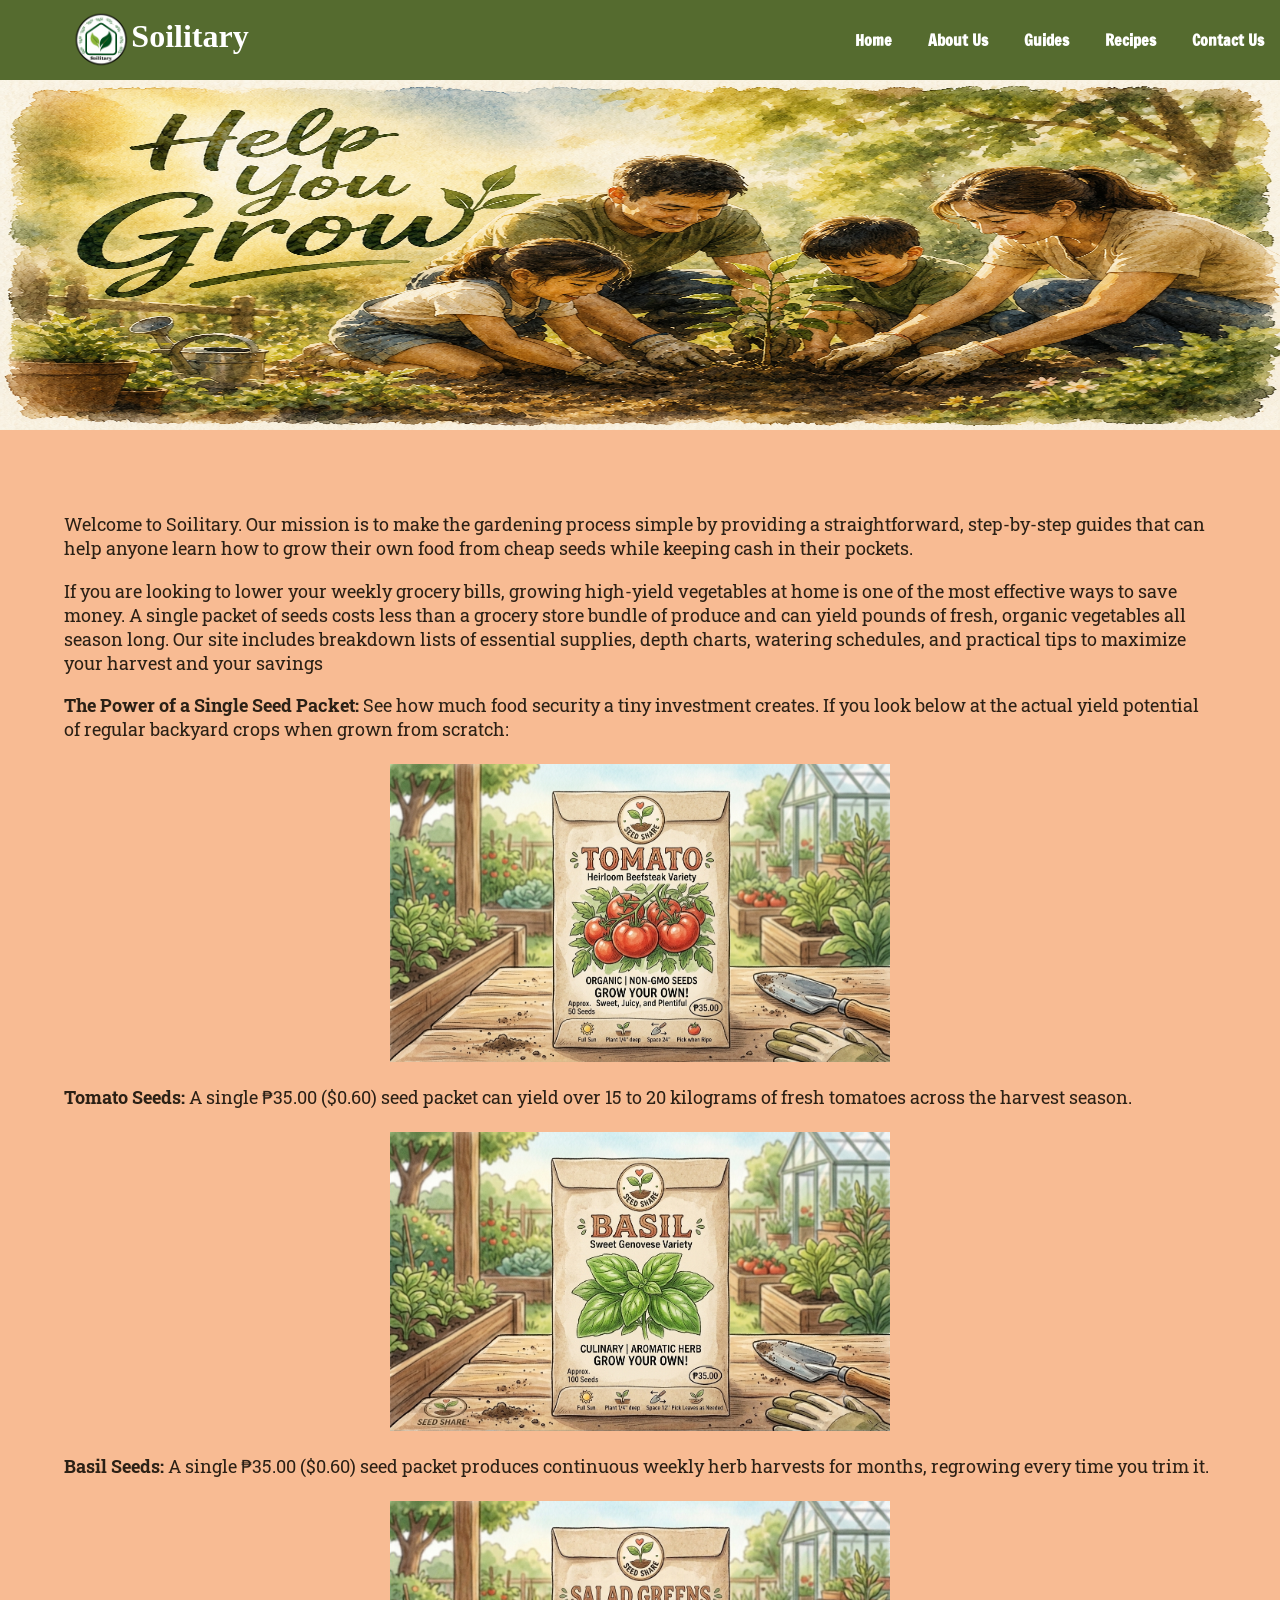
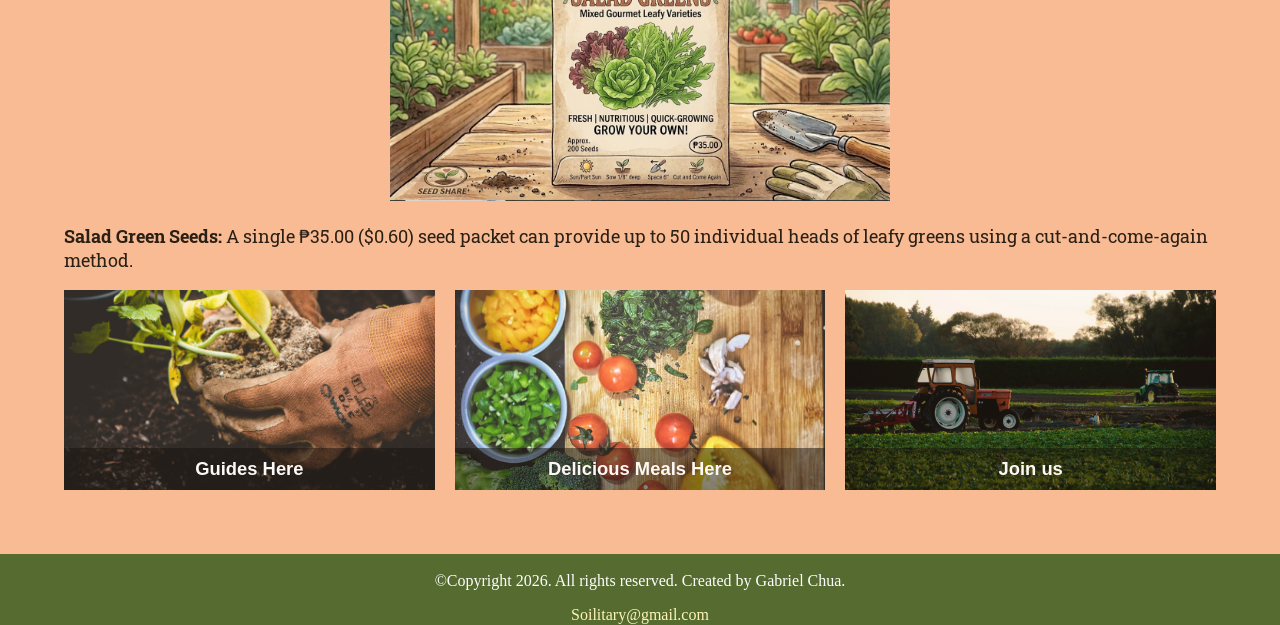
<file: index.htm>
<!DOCTYPE html>
<html lang ="en">

<head>
	<!--
	Full Name: Gabriel C. Chua
	Section: CS-201
	Activity: Soilitary
	Date: Aug 20, 2026
	-->
	<title>Soilitary</title>
	<meta charset = "utf-8">
	<meta name = "viewport" content = "width=device-width, initial-scale=1.0">
	<link href="https://fonts.googleapis.com/css2?family=Francois+One&family=Roboto+Slab:wght@100..900&display=swap" rel="stylesheet">
	<link rel="stylesheet" href="styles.css">
	<link rel="shortcut icon" href="img/favicon.ico">
	<link rel="icon" type="image/png" sizes="32x32 "href="img/favicon-32.png">
	<link rel="apple-touch-icon" sizes="180x180" href="img/apple-touch-icon.png">
	<link rel="icon" sizes="192x192" href="img/android-chrome-192.png">

</head>

<body>
	<div id = "container">
		
		<header>
			
			<a href = "index.htm">
				<img src = "img/Soilitary_logo.png" alt = "Soilitary logo" height = "220" width = "297" class = "logo"/>
			</a>

			<h1>Soilitary</h1>
	
			
		</header>
		<div class = "nav-bar">
			<nav>
				<ul>
					<li><a href = "index.htm">Home</a></li>
					<li><a href = "aboutus.htm">About Us</a></li>
					<li><a href = "guides.htm">Guides</a></li>
					<li><a href = "recipes.htm">Recipes</a></li>
					<li><a href = "contactus.htm">Contact Us</a></li>
				</ul>
			</nav>
		</div>
		<section class="hero tablet-desktop"> 
			<img src="img/HelpYouGrow.png" alt="Help You Grow with family that is planting"> 
		</section>
		<main>
			<div class = "mobile">
				<p>Welcome to Soilitary. Our mission is to make the gardening process simple by providing a straightforward, step-by-step guides that can help anyone learn how to grow their own food from cheap seeds while keeping cash in their pockets. </p>
				
				<h3>Join us, so we can both grow!</h3>

				<p>Call us to get more information about joining.</p>
				<p class = "tel-link"><a href = "tel:949851-4052">(949) 851 4052</a></p>
				
				<h4>Consultation Hours</h4>
				<ul class = "hours">
					<li>Mon - Thu: 6:00am - 8:00pm</li>
					<li>Friday: 6:00am - 5:00pm</li>
					<li>Saturday: 8:00am - 6:00pm</li>
					<li>Sunday: Not Available</li>
				</ul>
			</div>
			<div class = "tablet-desktop">
				<div id = "welcome">
					<p>Welcome to Soilitary. Our mission is to make the gardening process simple by providing a straightforward, step-by-step guides that can help anyone learn how to grow their own food from cheap seeds while keeping cash in their pockets. </p>
		
					<p>If you are looking to lower your weekly grocery bills, growing high-yield vegetables at home is one of the most effective ways to save money. A single packet of seeds costs less than a grocery store bundle of produce and can yield pounds of fresh, organic vegetables all season long. Our site includes breakdown lists of essential supplies, depth charts, watering schedules, and practical tips to maximize your harvest and your savings </p>
		
					<p><strong>The Power of a Single Seed Packet:</strong> See how much food security a tiny investment creates. If you look below at the actual yield potential of regular backyard crops when grown from scratch:</p>
					<img src = "img/HeroImgTomatoSeed.png" alt = "Tomato Seeds" height = "300" width = "500" />
				</div>
				<div id = "seedPackets" >
					<p><strong>Tomato Seeds:</strong> A single ₱35.00 ($0.60) seed packet can yield over 15 to 20 kilograms of fresh tomatoes across the harvest season.</p>
					<img src = "img/HeroImgBasilSeed.png" alt = "Basil Seeds" height = "300" width = "500" />
					<p><strong>Basil Seeds:</strong> A single ₱35.00 ($0.60) seed packet produces continuous weekly herb harvests for months, regrowing every time you trim it.</p>
					<img src = "img/HeroImgSaladSeed.png" alt = "Salad Seeds" height = "300" width = "500" />
					<p><strong>Salad Green Seeds:</strong> A single ₱35.00 ($0.60) seed packet can provide up to 50 individual heads of leafy greens using a cut-and-come-again method.</p>
				</div>
			</div>

			<div class="grid">
				<figure class="frame">
					<a href="guides.htm"><img src="img/guide-planting.jpg" alt="Hand that holds a soil."/></a>
					<figcaption class="pic-text">Guides Here</figcaption>
				</figure>
			
				<figure class="frame">
					<a href="recipes.htm"><img src="img/recipes.jpg" alt="Chopped vegetables on a cutting board."/></a>
					<figcaption class="pic-text">Delicious Meals Here</figcaption>
				</figure>
			
				<figure class="frame">
					<a href="contactus.htm"><img src="img/join-us.jpg" alt="Tractor in the middle of a grassy field."/></a>
					<figcaption class="pic-text">Join us</figcaption>
				</figure>
			</div>
		</main>
	
		<footer>
			<p>&copy;Copyright 2026. All rights reserved. Created by Gabriel Chua.</p>
			<a href = "mailto:soilitary@gmail.com">Soilitary@gmail.com</a>
		</footer>
	</div>
</body>
</html>
</file>
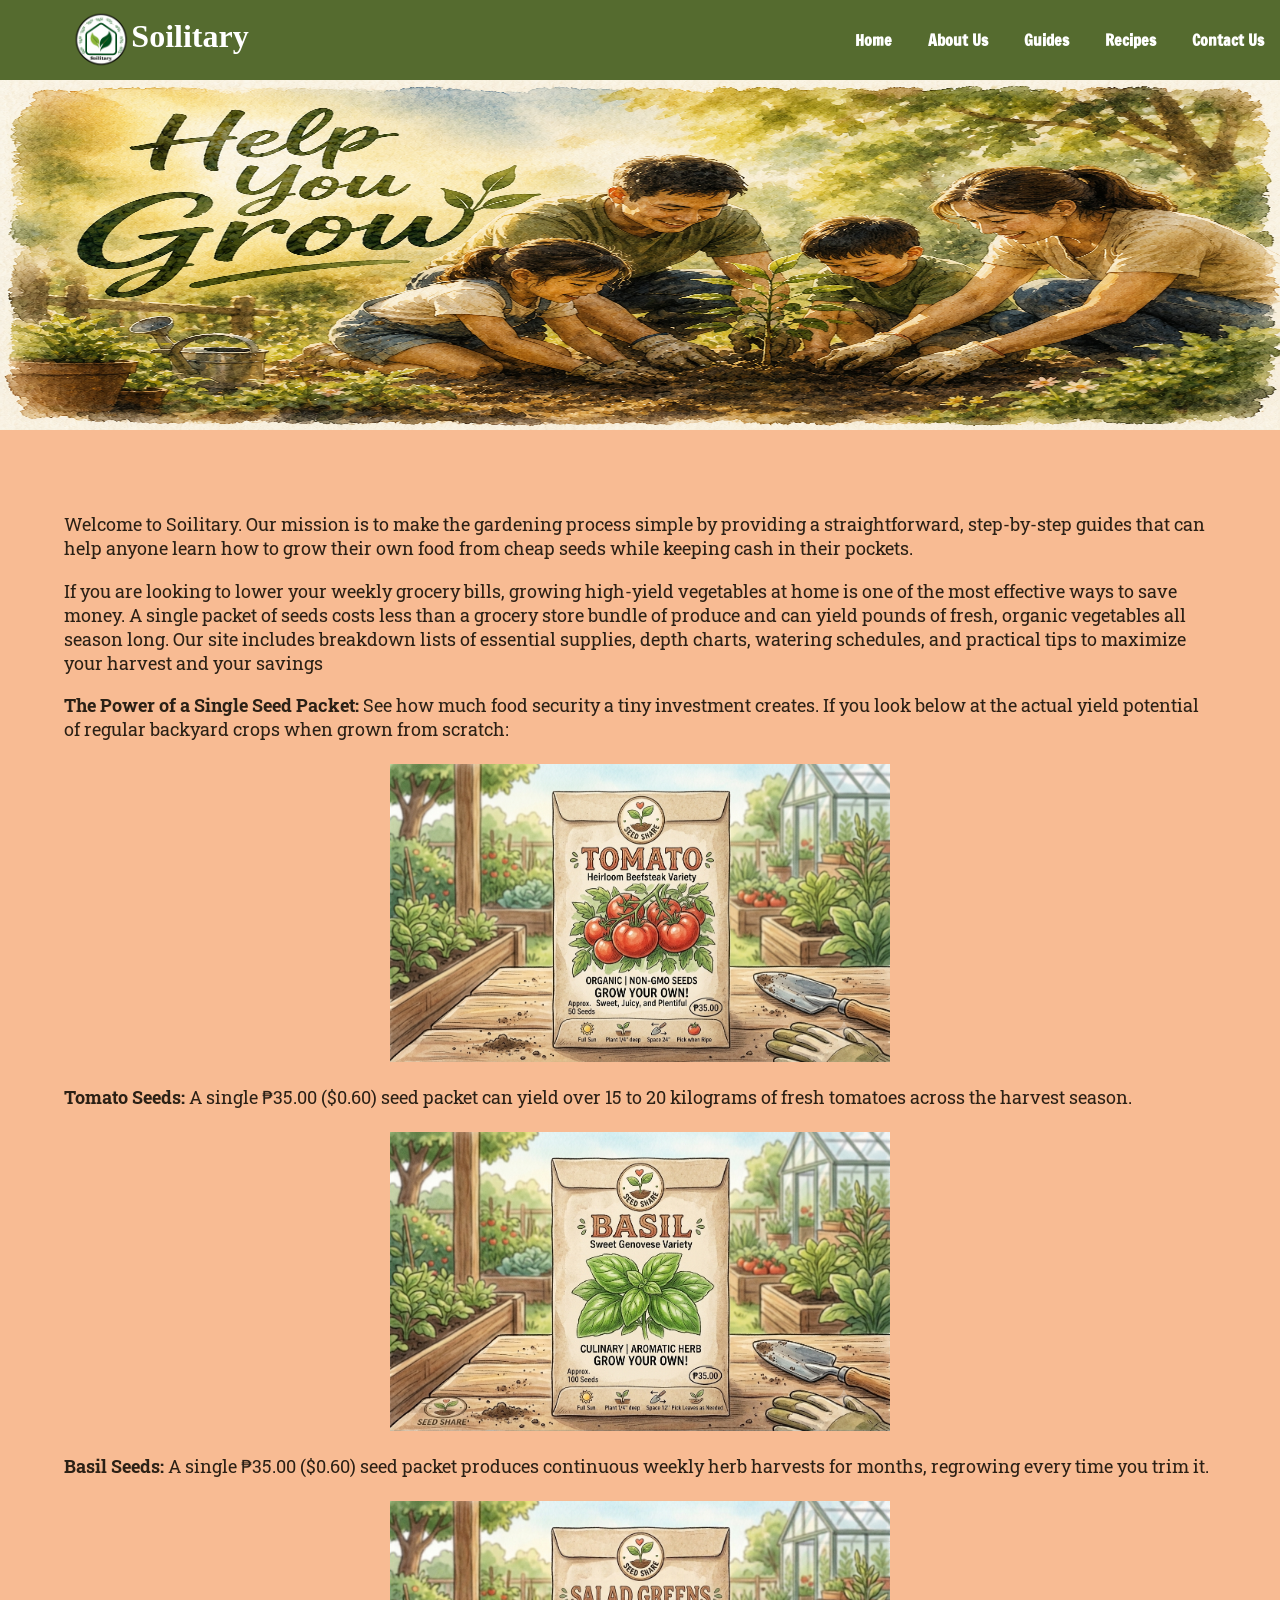
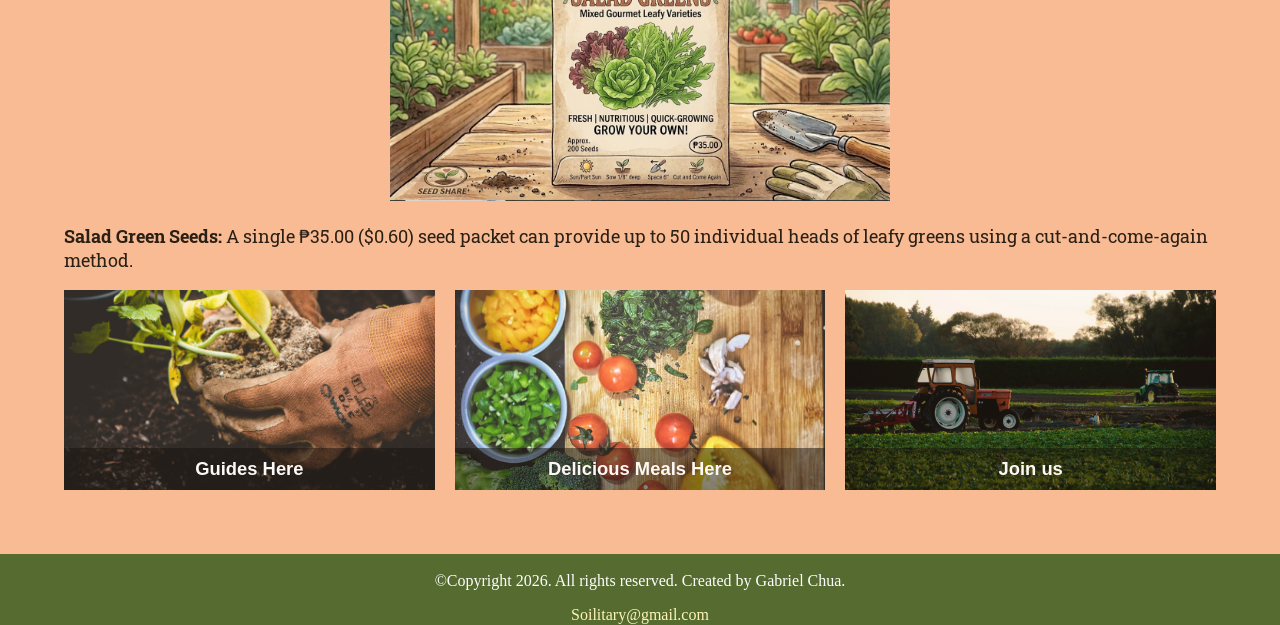
<file: index.html>
<!DOCTYPE html>
<html lang ="en">

<head>
	<!--
	Full Name: Gabriel C. Chua
	Section: CS-201
	Activity: Soilitary
	Date: Aug 20, 2026
	-->
	<title>Soilitary</title>
	<meta charset = "utf-8">
	<meta name = "viewport" content = "width=device-width, initial-scale=1.0">
	<link href="https://fonts.googleapis.com/css2?family=Francois+One&family=Roboto+Slab:wght@100..900&display=swap" rel="stylesheet">
	<link rel="stylesheet" href="styles.css">
	<link rel="shortcut icon" href="img/favicon.ico">
	<link rel="icon" type="image/png" sizes="32x32 "href="img/favicon-32.png">
	<link rel="apple-touch-icon" sizes="180x180" href="img/apple-touch-icon.png">
	<link rel="icon" sizes="192x192" href="img/android-chrome-192.png">

</head>

<body>
	<div id = "container">
		
		<header>
			
			<a href = "index.html">
				<img src = "img/Soilitary_logo.png" alt = "Soilitary logo" height = "220" width = "297" class = "logo"/>
			</a>

			<h1>Soilitary</h1>
	
			
		</header>
		<div class = "nav-bar">
			<nav>
				<ul>
					<li><a href = "index.html">Home</a></li>
					<li><a href = "aboutus.html">About Us</a></li>
					<li><a href = "guides.html">Guides</a></li>
					<li><a href = "recipes.html">Recipes</a></li>
					<li><a href = "contactus.html">Contact Us</a></li>
				</ul>
			</nav>
		</div>
		<section class="hero tablet-desktop"> 
			<img src="img/HelpYouGrow.png" alt="Help You Grow with family that is planting"> 
		</section>
		<main>
			<div class = "mobile">
				<p>Welcome to Soilitary. Our mission is to make the gardening process simple by providing a straightforward, step-by-step guides that can help anyone learn how to grow their own food from cheap seeds while keeping cash in their pockets. </p>
				
				<h3>Join us, so we can both grow!</h3>

				<p>Call us to get more information about joining.</p>
				<p class = "tel-link"><a href = "tel:949851-4052">(949) 851 4052</a></p>
				
				<h4>Consultation Hours</h4>
				<ul class = "hours">
					<li>Mon - Thu: 6:00am - 8:00pm</li>
					<li>Friday: 6:00am - 5:00pm</li>
					<li>Saturday: 8:00am - 6:00pm</li>
					<li>Sunday: Not Available</li>
				</ul>
			</div>
			<div class = "tablet-desktop">
				<div id = "welcome">
					<p>Welcome to Soilitary. Our mission is to make the gardening process simple by providing a straightforward, step-by-step guides that can help anyone learn how to grow their own food from cheap seeds while keeping cash in their pockets. </p>
		
					<p>If you are looking to lower your weekly grocery bills, growing high-yield vegetables at home is one of the most effective ways to save money. A single packet of seeds costs less than a grocery store bundle of produce and can yield pounds of fresh, organic vegetables all season long. Our site includes breakdown lists of essential supplies, depth charts, watering schedules, and practical tips to maximize your harvest and your savings </p>
		
					<p><strong>The Power of a Single Seed Packet:</strong> See how much food security a tiny investment creates. If you look below at the actual yield potential of regular backyard crops when grown from scratch:</p>
					<img src = "img/HeroImgTomatoSeed.png" alt = "Tomato Seeds" height = "300" width = "500" />
				</div>
				<div id = "seedPackets" >
					<p><strong>Tomato Seeds:</strong> A single ₱35.00 ($0.60) seed packet can yield over 15 to 20 kilograms of fresh tomatoes across the harvest season.</p>
					<img src = "img/HeroImgBasilSeed.png" alt = "Basil Seeds" height = "300" width = "500" />
					<p><strong>Basil Seeds:</strong> A single ₱35.00 ($0.60) seed packet produces continuous weekly herb harvests for months, regrowing every time you trim it.</p>
					<img src = "img/HeroImgSaladSeed.png" alt = "Salad Seeds" height = "300" width = "500" />
					<p><strong>Salad Green Seeds:</strong> A single ₱35.00 ($0.60) seed packet can provide up to 50 individual heads of leafy greens using a cut-and-come-again method.</p>
				</div>
			</div>

			<div class="grid">
				<figure class="frame">
					<a href="guides.html"><img src="img/guide-planting.jpg" alt="Hand that holds a soil."/></a>
					<figcaption class="pic-text">Guides Here</figcaption>
				</figure>
			
				<figure class="frame">
					<a href="recipes.html"><img src="img/recipes.jpg" alt="Chopped vegetables on a cutting board."/></a>
					<figcaption class="pic-text">Delicious Meals Here</figcaption>
				</figure>
			
				<figure class="frame">
					<a href="contactus.html"><img src="img/join-us.jpg" alt="Tractor in the middle of a grassy field."/></a>
					<figcaption class="pic-text">Join us</figcaption>
				</figure>
			</div>
		</main>
	
		<footer>
			<p>&copy;Copyright 2026. All rights reserved. Created by Gabriel Chua.</p>
			<a href = "mailto:soilitary@gmail.com">Soilitary@gmail.com</a>
		</footer>
	</div>
</body>
</html>
</file>
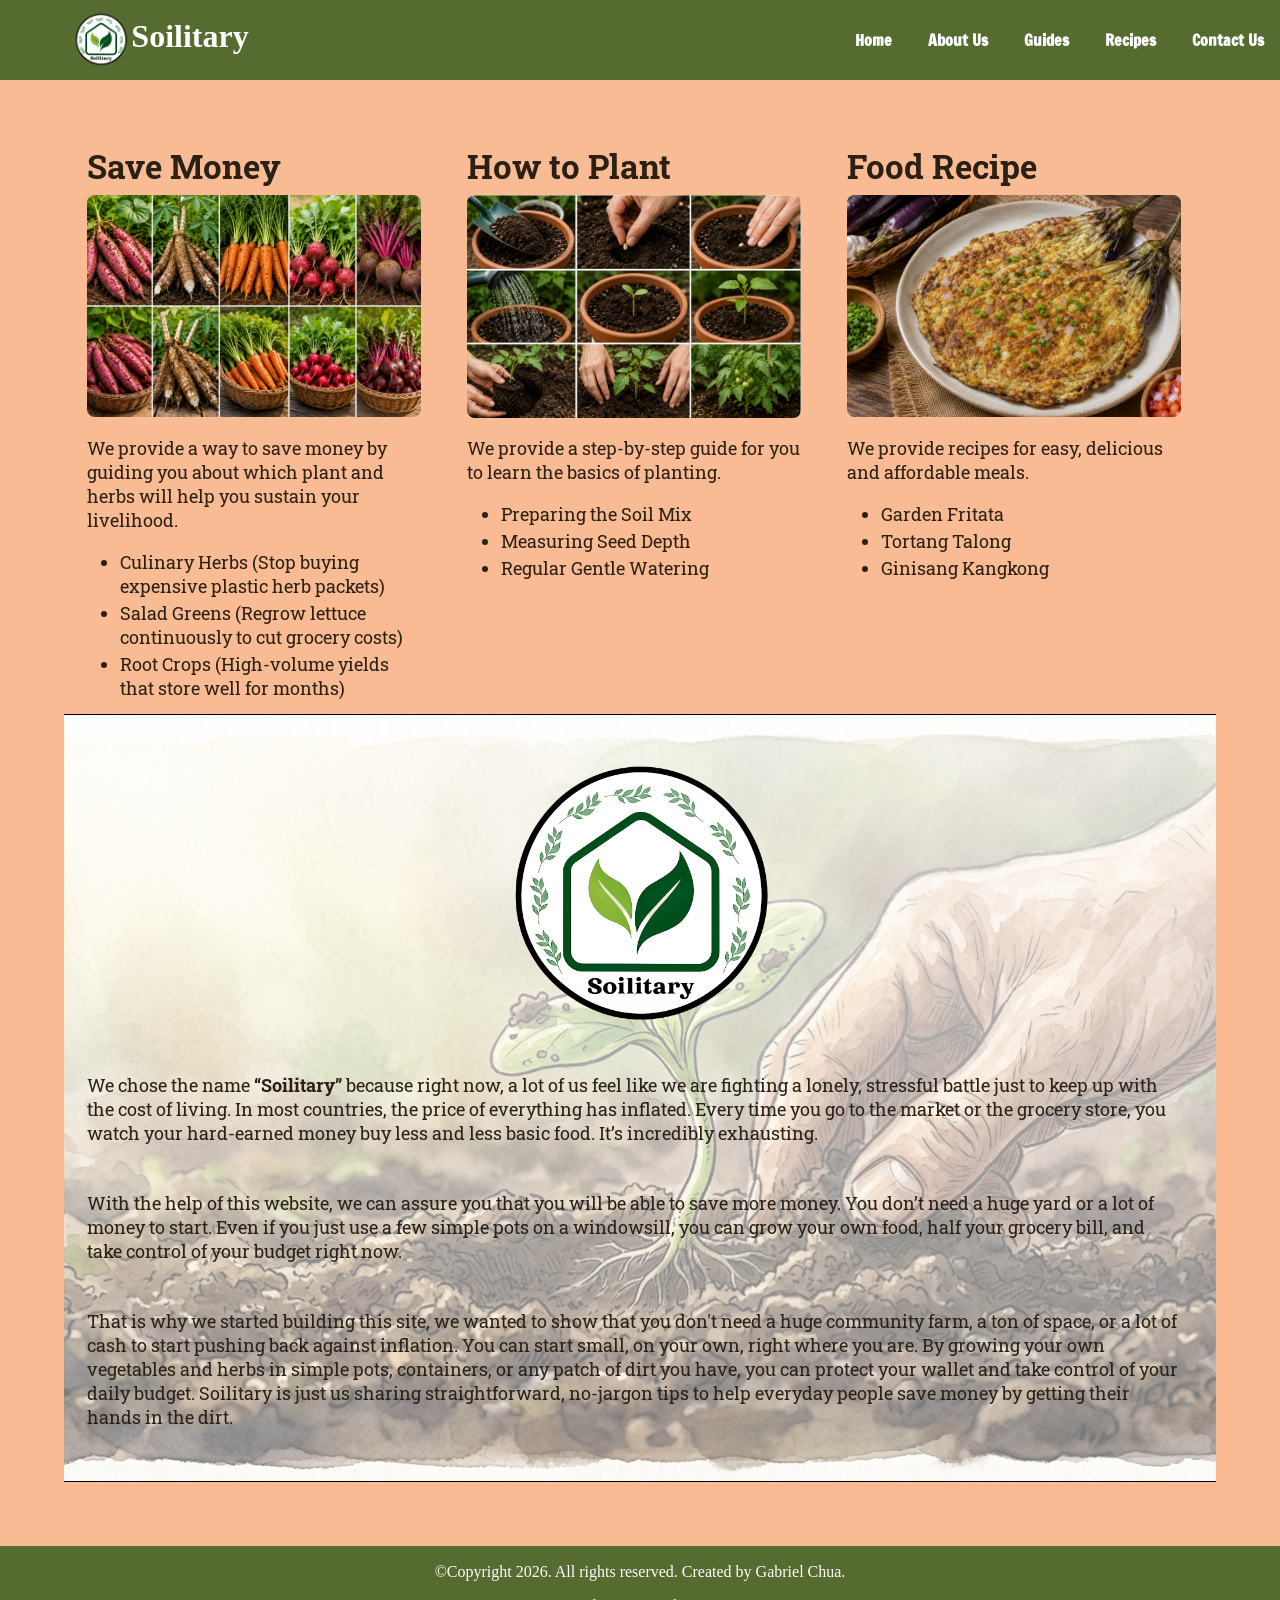
<file: aboutus.htm>
<!DOCTYPE html>
<html lang ="en">

<head>
	<!--
	Full Name: Gabriel C. Chua
	Section: CS-201
	Activity: Soilitary
	Date: Aug 20, 2026
	-->
	<title>Soilitary</title>
	<meta charset = "utf-8">
	<meta name = "viewport" content = "width=device-width, initial-scale=1.0">
	<link href="https://fonts.googleapis.com/css2?family=Francois+One&family=Roboto+Slab:wght@100..900&display=swap" rel="stylesheet">
	<link rel="stylesheet" href="styles.css">
	<link rel="shortcut icon" href="img/favicon.ico">
	<link rel="icon" type="image/png" sizes="32x32 "href="img/favicon-32.png">
	<link rel="apple-touch-icon" sizes="180x180" href="img/apple-touch-icon.png">
	<link rel="icon" sizes="192x192" href="img/android-chrome-192.png">

</head>

<body>
	<div id = "container">

		
		<header>
			
			<a href = "index.htm">
				<img src = "img/Soilitary_logo.png" alt = "Soilitary logo" height = "220" width = "297" class = "logo"/>
			</a>

			<h1>Soilitary</h1>
	
			
		</header>
		<div class = "nav-bar">
			<nav>
				<ul>
					<li><a href = "index.htm">Home</a></li>
					<li><a href = "aboutus.htm">About Us</a></li>
					<li><a href = "guides.htm">Guides</a></li>
					<li><a href = "recipes.htm">Recipes</a></li>
					<li><a href = "contactus.htm">Contact Us</a></li>
				</ul>
			</nav>
		</div>
	
		<main>
			<section id = "save-money-planting">
				<h1>Save Money</h1>
				<img src = "img/vegetables.png" alt = "High yield crops" class = "round"/>
				<p>We provide a way to save money by guiding you about which plant and herbs will help you sustain your livelihood.</p>
				<ul class = "tablet-desktop">
					<li>Culinary Herbs (Stop buying expensive plastic herb packets)</li>
					<li>Salad Greens (Regrow lettuce continuously to cut grocery costs)</li>
					<li>Root Crops (High-volume yields that store well for months)</li>
				</ul>
			</section>

			<section id = "how-to-plant">
				<h1>How to Plant</h1>
				<img src ="img/PlantGuide.PNG" alt = "Image of step by step planting." class = "round"/>
				<p>We provide a step-by-step guide for you to learn the basics of planting.</p>
				<ul class = "tablet-desktop">
					<li>Preparing the Soil Mix </li>
					<li>Measuring Seed Depth </li>
					<li>Regular Gentle Watering</li>
				</ul>
			</section>

			<section id = "save-money-food">
				<h1>Food Recipe</h1>
				<img src = "img/TortangTalong.png" alt = "Tortang Talong" class = "round"/>
				<p>We provide recipes for easy, delicious and affordable meals.</p>
				<ul class = "tablet-desktop">
					<li>Garden Fritata</li>
					<li>Tortang Talong</li>
					<li>Ginisang Kangkong</li>
				</ul>
			</section>
			<section id = "about" class = "tablet-desktop">
				<img src = "img/Soilitary_logo.png" alt = "Soilitary logo" height = "220" width = "297" class = "round"/>
			
				<p>We chose the name <span>“Soilitary”</span> because right now, a lot of us feel like we are fighting a lonely, stressful battle just to keep up with the cost of living. In most countries, the price of everything has inflated. Every time you go to the market or the grocery store, you watch your hard-earned money buy less and less basic food. It’s incredibly exhausting.</p> 
				
				<p>With the help of this website, we can assure you that you will be able to save more money. You don’t need a huge yard or a lot of money to start. Even if you just use a few simple pots on a windowsill, you can grow your own food, half your grocery bill, and take control of your budget right now.</p>
				
				<p>That is why we started building this site, we wanted to show that you don't need a huge community farm, a ton of space, or a lot of cash to start pushing back against inflation. You can start small, on your own, right where you are. By growing your own vegetables and herbs in simple pots, containers, or any patch of dirt you have, you can protect your wallet and take control of your daily budget. Soilitary is just us sharing straightforward, no-jargon tips to help everyday people save money by getting their hands in the dirt.</p>	
			</section>
		</main>
	
		<footer>
			<p>&copy;Copyright 2026. All rights reserved. Created by Gabriel Chua.</p>
			<a href = "mailto:soilitary@gmail.com">Soilitary@gmail.com</a>
		</footer>
	</div>
</body>
</html>
</file>
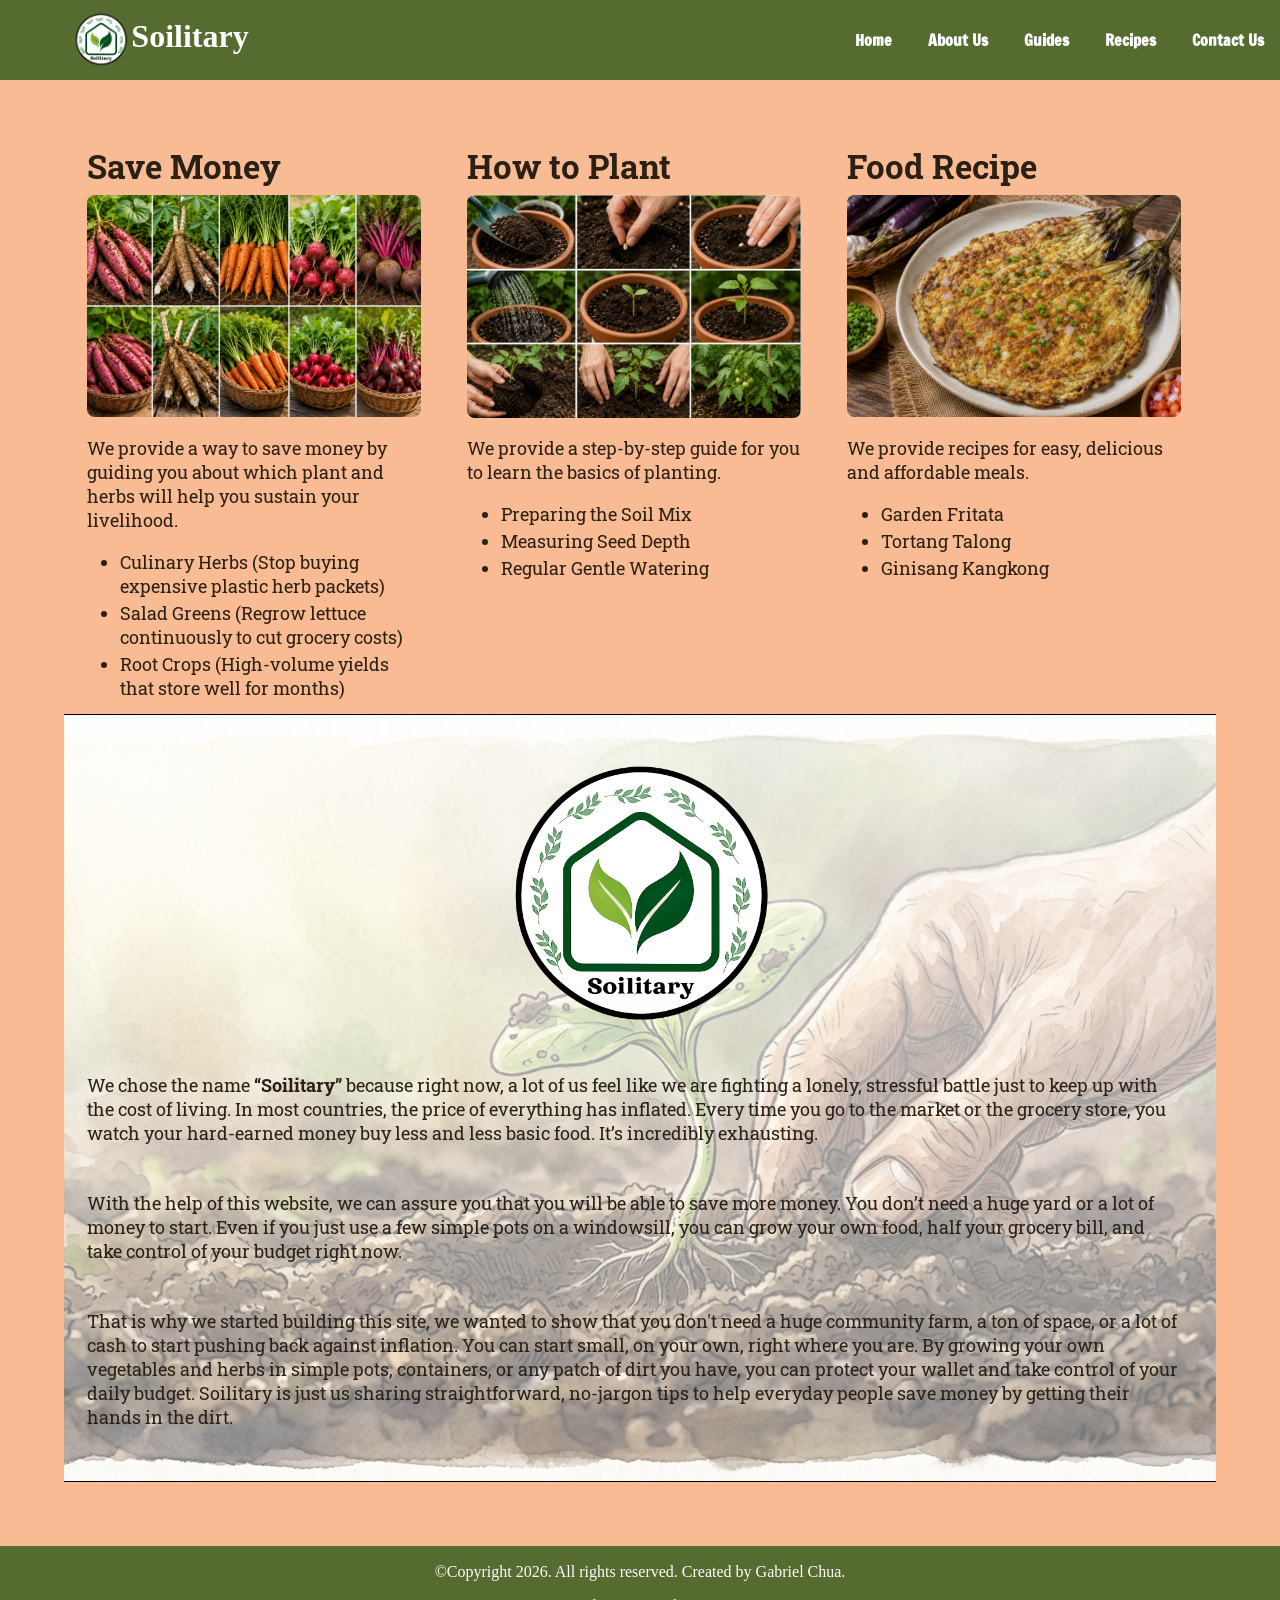
<file: aboutus.html>
<!DOCTYPE html>
<html lang ="en">

<head>
	<!--
	Full Name: Gabriel C. Chua
	Section: CS-201
	Activity: Soilitary
	Date: Aug 20, 2026
	-->
	<title>Soilitary</title>
	<meta charset = "utf-8">
	<meta name = "viewport" content = "width=device-width, initial-scale=1.0">
	<link href="https://fonts.googleapis.com/css2?family=Francois+One&family=Roboto+Slab:wght@100..900&display=swap" rel="stylesheet">
	<link rel="stylesheet" href="styles.css">
	<link rel="shortcut icon" href="img/favicon.ico">
	<link rel="icon" type="image/png" sizes="32x32 "href="img/favicon-32.png">
	<link rel="apple-touch-icon" sizes="180x180" href="img/apple-touch-icon.png">
	<link rel="icon" sizes="192x192" href="img/android-chrome-192.png">

</head>

<body>
	<div id = "container">

		
		<header>
			
			<a href = "index.html">
				<img src = "img/Soilitary_logo.png" alt = "Soilitary logo" height = "220" width = "297" class = "logo"/>
			</a>

			<h1>Soilitary</h1>
	
			
		</header>
		<div class = "nav-bar">
			<nav>
				<ul>
					<li><a href = "index.html">Home</a></li>
					<li><a href = "aboutus.html">About Us</a></li>
					<li><a href = "guides.html">Guides</a></li>
					<li><a href = "recipes.html">Recipes</a></li>
					<li><a href = "contactus.html">Contact Us</a></li>
				</ul>
			</nav>
		</div>
	
		<main>
			<section id = "save-money-planting">
				<h1>Save Money</h1>
				<img src = "img/vegetables.png" alt = "High yield crops" class = "round"/>
				<p>We provide a way to save money by guiding you about which plant and herbs will help you sustain your livelihood.</p>
				<ul class = "tablet-desktop">
					<li>Culinary Herbs (Stop buying expensive plastic herb packets)</li>
					<li>Salad Greens (Regrow lettuce continuously to cut grocery costs)</li>
					<li>Root Crops (High-volume yields that store well for months)</li>
				</ul>
			</section>

			<section id = "how-to-plant">
				<h1>How to Plant</h1>
				<img src ="img/PlantGuide.PNG" alt = "Image of step by step planting." class = "round"/>
				<p>We provide a step-by-step guide for you to learn the basics of planting.</p>
				<ul class = "tablet-desktop">
					<li>Preparing the Soil Mix </li>
					<li>Measuring Seed Depth </li>
					<li>Regular Gentle Watering</li>
				</ul>
			</section>

			<section id = "save-money-food">
				<h1>Food Recipe</h1>
				<img src = "img/TortangTalong.png" alt = "Tortang Talong" class = "round"/>
				<p>We provide recipes for easy, delicious and affordable meals.</p>
				<ul class = "tablet-desktop">
					<li>Garden Fritata</li>
					<li>Tortang Talong</li>
					<li>Ginisang Kangkong</li>
				</ul>
			</section>
			<section id = "about" class = "tablet-desktop">
				<img src = "img/Soilitary_logo.png" alt = "Soilitary logo" height = "220" width = "297" class = "round"/>
			
				<p>We chose the name <span>“Soilitary”</span> because right now, a lot of us feel like we are fighting a lonely, stressful battle just to keep up with the cost of living. In most countries, the price of everything has inflated. Every time you go to the market or the grocery store, you watch your hard-earned money buy less and less basic food. It’s incredibly exhausting.</p> 
				
				<p>With the help of this website, we can assure you that you will be able to save more money. You don’t need a huge yard or a lot of money to start. Even if you just use a few simple pots on a windowsill, you can grow your own food, half your grocery bill, and take control of your budget right now.</p>
				
				<p>That is why we started building this site, we wanted to show that you don't need a huge community farm, a ton of space, or a lot of cash to start pushing back against inflation. You can start small, on your own, right where you are. By growing your own vegetables and herbs in simple pots, containers, or any patch of dirt you have, you can protect your wallet and take control of your daily budget. Soilitary is just us sharing straightforward, no-jargon tips to help everyday people save money by getting their hands in the dirt.</p>	
			</section>
		</main>
	
		<footer>
			<p>&copy;Copyright 2026. All rights reserved. Created by Gabriel Chua.</p>
			<a href = "mailto:soilitary@gmail.com">Soilitary@gmail.com</a>
		</footer>
	</div>
</body>
</html>
</file>
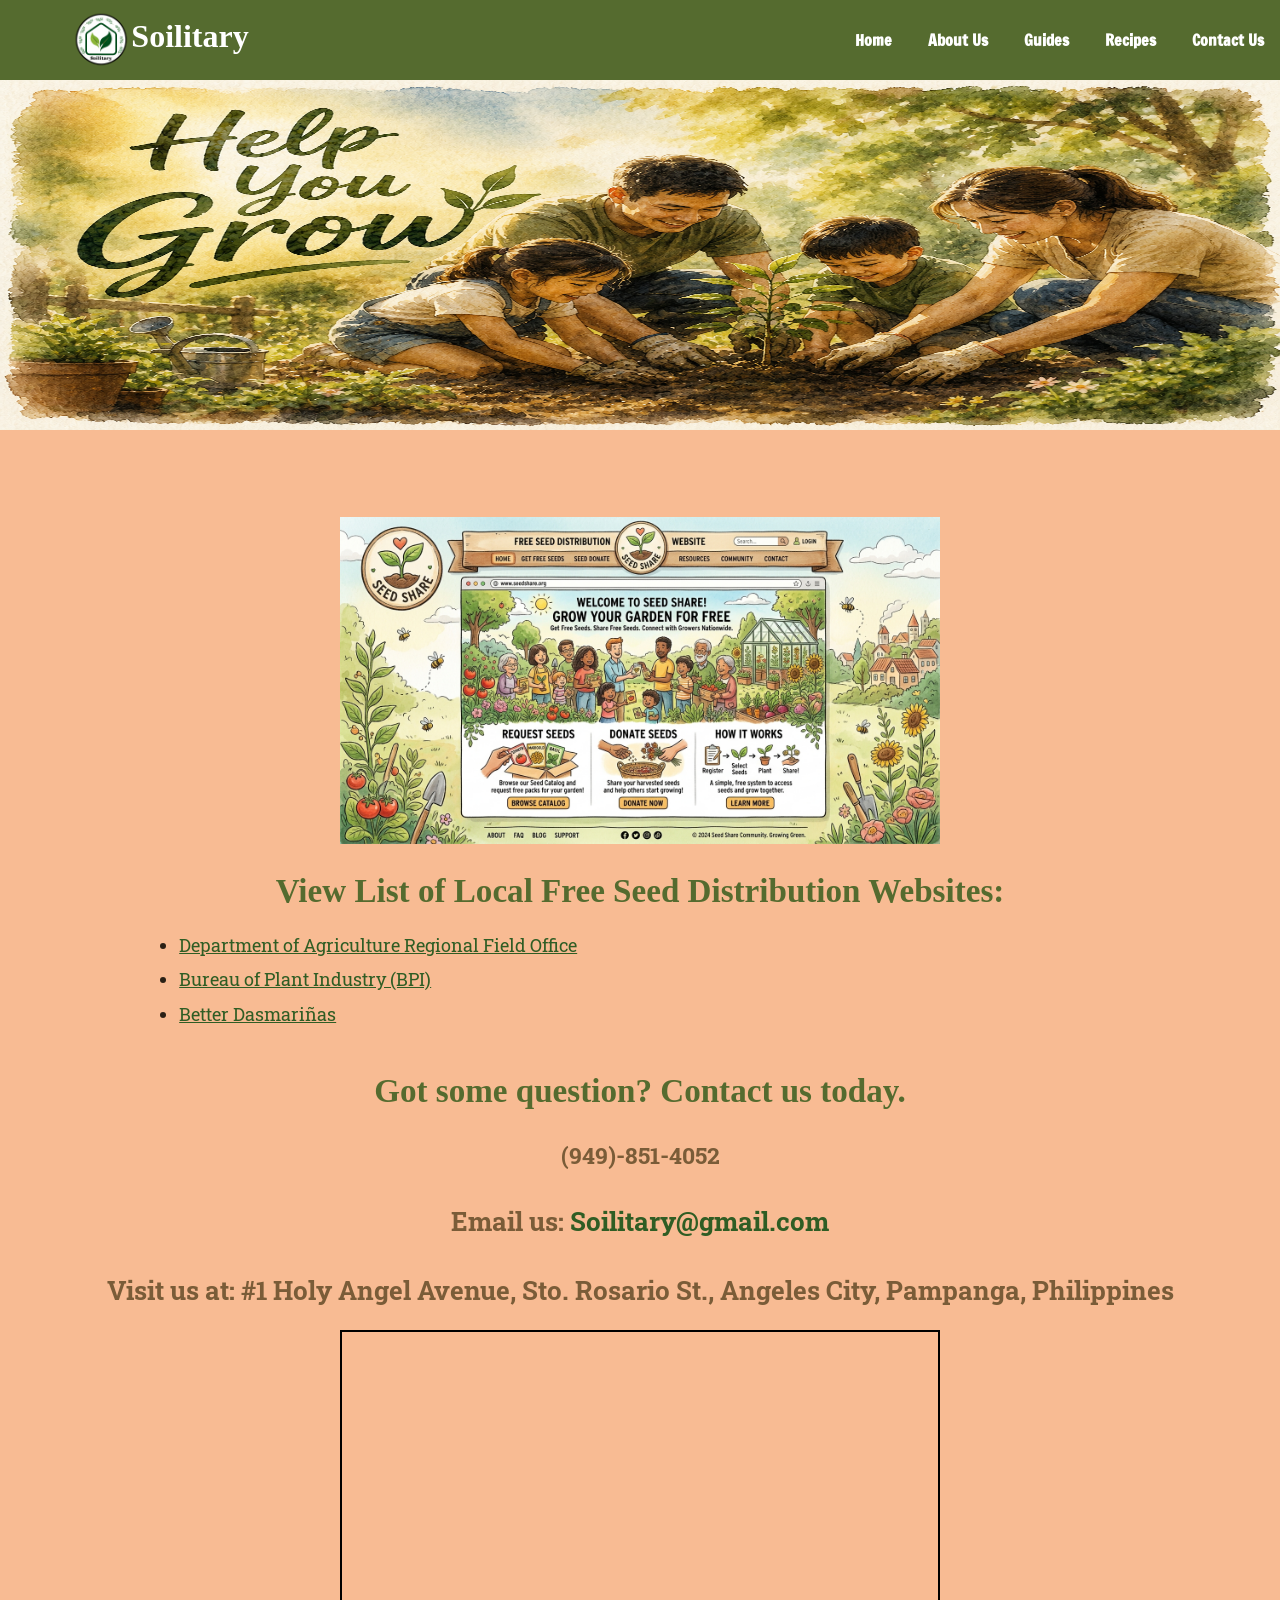
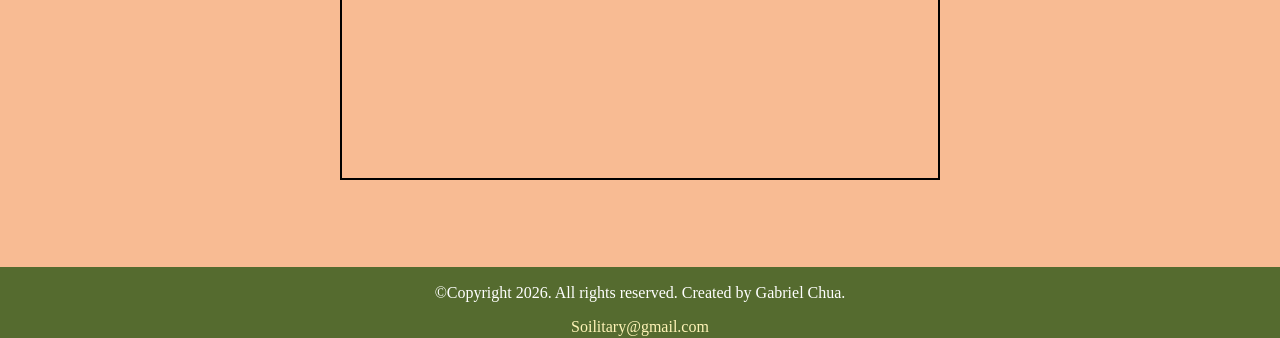
<file: contactus.htm>
<!DOCTYPE html>
<html lang ="en">

<head>
	<!--
	Full Name: Gabriel C. Chua
	Section: CS-201
	Activity: Soilitary
	Date: Aug 20, 2026
	-->
	<title>Soilitary</title>
	<meta charset = "utf-8">
	<meta name = "viewport" content = "width=device-width, initial-scale=1.0">
	<link href="https://fonts.googleapis.com/css2?family=Francois+One&family=Roboto+Slab:wght@100..900&display=swap" rel="stylesheet">
	<link rel="stylesheet" href="styles.css">
	<link rel="shortcut icon" href="img/favicon.ico">
	<link rel="icon" type="image/png" sizes="32x32 "href="img/favicon-32.png">
	<link rel="apple-touch-icon" sizes="180x180" href="img/apple-touch-icon.png">
	<link rel="icon" sizes="192x192" href="img/android-chrome-192.png">


</head>

<body>
	<div id = "container">

		
		<header>
			
			<a href = "index.htm">
				<img src = "img/Soilitary_logo.png" alt = "Soilitary logo" height = "220" width = "297" class = "logo"/>
			</a>

			<h1>Soilitary</h1>
	
			
		</header>
		<div class = "nav-bar">
			<nav>
				<ul>
					<li><a href = "index.htm">Home</a></li>
					<li><a href = "aboutus.htm">About Us</a></li>
					<li><a href = "guides.htm">Guides</a></li>
					<li><a href = "recipes.htm">Recipes</a></li>
					<li><a href = "contactus.htm">Contact Us</a></li>
				</ul>
			</nav>
		</div>
		<section class="hero"> 
			<img src="img/HelpYouGrow.png" alt="Help You Grow with family that is planting"> 
		</section>
		<main>
			<div id = "contacts">
				<img src = "img/HeroImgWebsite.png" alt = "Free Seed Distribution Websites" height = "400" width = "600"/>
				<h2>View List of Local Free Seed Distribution Websites:</h2>
					<ul>
						<li><a href = "https://calabarzon.da.gov.ph/free-high-quality-seeds-fertilizer-to-be-distributed-to-calabarzon-rice-farmers/" target ="_blank"> Department of Agriculture Regional Field Office</a></li>
						<li><a href = "https://buplant.da.gov.ph/" target = "_blank">Bureau of Plant Industry (BPI)</a></li>
						<li><a href = "https://www.betterdasmarinas.org/services/agriculture-fisheries/ask-for-free-seeds-seedlings-fertilizers-or-fingerlings" target = "_blank">Better Dasmariñas</a></li>
					</ul>
				
				<h2>Got some question? Contact us today.</h2>
				<h4 class = "mobile tel-link">Call us: <a href = "tel:949851-4052">0949-851-4052</a></h4>
				<h4 class = "tablet-desktop tel-num">(949)-851-4052</h4>
				<h4>Email us: <a href = "mailto:soilitary@gmail.com" class = "contact-mail-link">Soilitary@gmail.com</a></h4>
				<h4>Visit us at: #1 Holy Angel Avenue, Sto. Rosario St., Angeles City, Pampanga, Philippines</h4>
				<iframe src="https://www.google.com/maps/embed?pb=!1m18!1m12!1m3!1d2741.1237682363567!2d120.58775199962403!3d15.133072546809037!2m3!1f0!2f0!3f0!3m2!1i1024!2i768!4f13.1!3m3!1m2!1s0x3396f24ec2f5a1f9%3A0x5e0af8a6aaab2282!2sHoly%20Angel%20University!5e1!3m2!1sen!2sph!4v1783864756346!5m2!1sen!2sph" allowfullscreen=""></iframe>

			</div>
		</main>
	
		<footer>
			<p>&copy;Copyright 2026. All rights reserved. Created by Gabriel Chua.</p>
			<a href = "mailto:soilitary@gmail.com">Soilitary@gmail.com</a>
		</footer>
	</div>
</body>
</html>
</file>
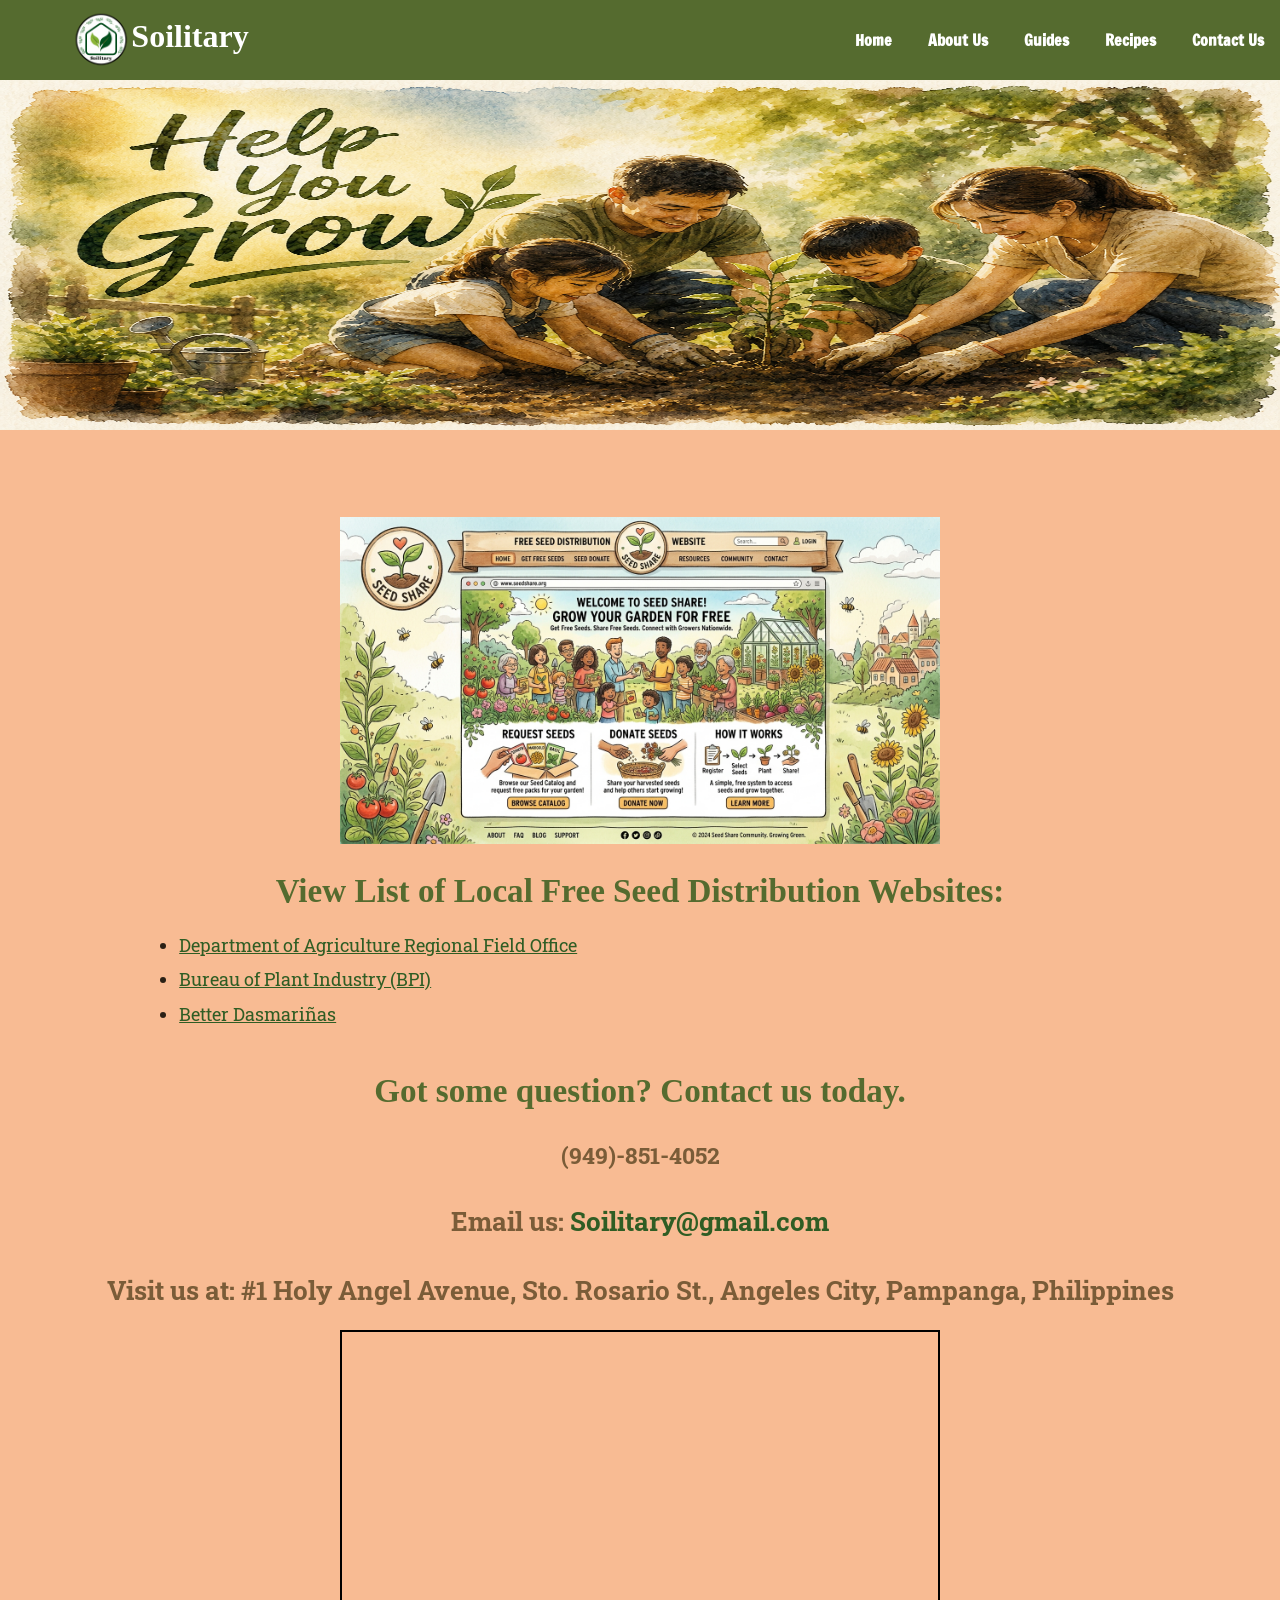
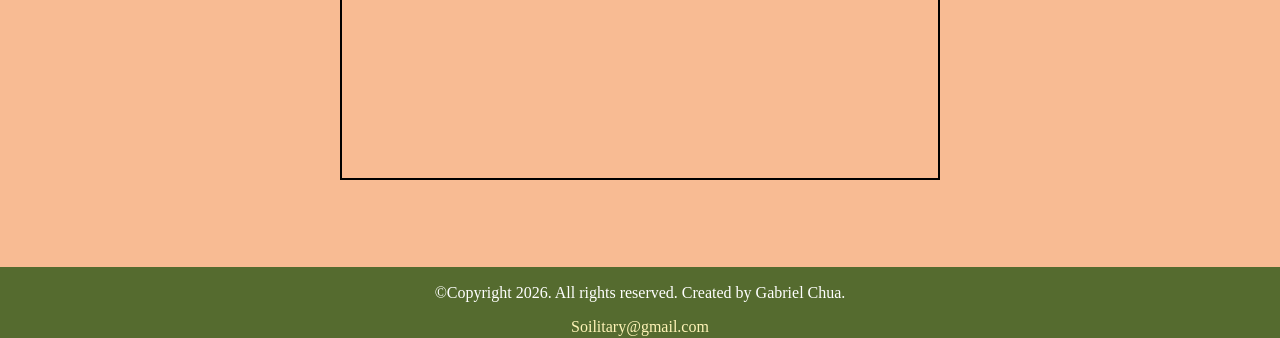
<file: contactus.html>
<!DOCTYPE html>
<html lang ="en">

<head>
	<!--
	Full Name: Gabriel C. Chua
	Section: CS-201
	Activity: Soilitary
	Date: Aug 20, 2026
	-->
	<title>Soilitary</title>
	<meta charset = "utf-8">
	<meta name = "viewport" content = "width=device-width, initial-scale=1.0">
	<link href="https://fonts.googleapis.com/css2?family=Francois+One&family=Roboto+Slab:wght@100..900&display=swap" rel="stylesheet">
	<link rel="stylesheet" href="styles.css">
	<link rel="shortcut icon" href="img/favicon.ico">
	<link rel="icon" type="image/png" sizes="32x32 "href="img/favicon-32.png">
	<link rel="apple-touch-icon" sizes="180x180" href="img/apple-touch-icon.png">
	<link rel="icon" sizes="192x192" href="img/android-chrome-192.png">


</head>

<body>
	<div id = "container">

		
		<header>
			
			<a href = "index.html">
				<img src = "img/Soilitary_logo.png" alt = "Soilitary logo" height = "220" width = "297" class = "logo"/>
			</a>

			<h1>Soilitary</h1>
	
			
		</header>
		<div class = "nav-bar">
			<nav>
				<ul>
					<li><a href = "index.html">Home</a></li>
					<li><a href = "aboutus.html">About Us</a></li>
					<li><a href = "guides.html">Guides</a></li>
					<li><a href = "recipes.html">Recipes</a></li>
					<li><a href = "contactus.html">Contact Us</a></li>
				</ul>
			</nav>
		</div>
		<section class="hero"> 
			<img src="img/HelpYouGrow.png" alt="Help You Grow with family that is planting"> 
		</section>
		<main>
			<div id = "contacts">
				<img src = "img/HeroImgWebsite.png" alt = "Free Seed Distribution Websites" height = "400" width = "600"/>
				<h2>View List of Local Free Seed Distribution Websites:</h2>
					<ul>
						<li><a href = "https://calabarzon.da.gov.ph/free-high-quality-seeds-fertilizer-to-be-distributed-to-calabarzon-rice-farmers/" target ="_blank"> Department of Agriculture Regional Field Office</a></li>
						<li><a href = "https://buplant.da.gov.ph/" target = "_blank">Bureau of Plant Industry (BPI)</a></li>
						<li><a href = "https://www.betterdasmarinas.org/services/agriculture-fisheries/ask-for-free-seeds-seedlings-fertilizers-or-fingerlings" target = "_blank">Better Dasmariñas</a></li>
					</ul>
				
				<h2>Got some question? Contact us today.</h2>
				<h4 class = "mobile tel-link">Call us: <a href = "tel:949851-4052">0949-851-4052</a></h4>
				<h4 class = "tablet-desktop tel-num">(949)-851-4052</h4>
				<h4>Email us: <a href = "mailto:soilitary@gmail.com" class = "contact-mail-link">Soilitary@gmail.com</a></h4>
				<h4>Visit us at: #1 Holy Angel Avenue, Sto. Rosario St., Angeles City, Pampanga, Philippines</h4>
				<iframe src="https://www.google.com/maps/embed?pb=!1m18!1m12!1m3!1d2741.1237682363567!2d120.58775199962403!3d15.133072546809037!2m3!1f0!2f0!3f0!3m2!1i1024!2i768!4f13.1!3m3!1m2!1s0x3396f24ec2f5a1f9%3A0x5e0af8a6aaab2282!2sHoly%20Angel%20University!5e1!3m2!1sen!2sph!4v1783864756346!5m2!1sen!2sph" allowfullscreen=""></iframe>

			</div>
		</main>
	
		<footer>
			<p>&copy;Copyright 2026. All rights reserved. Created by Gabriel Chua.</p>
			<a href = "mailto:soilitary@gmail.com">Soilitary@gmail.com</a>
		</footer>
	</div>
</body>
</html>
</file>
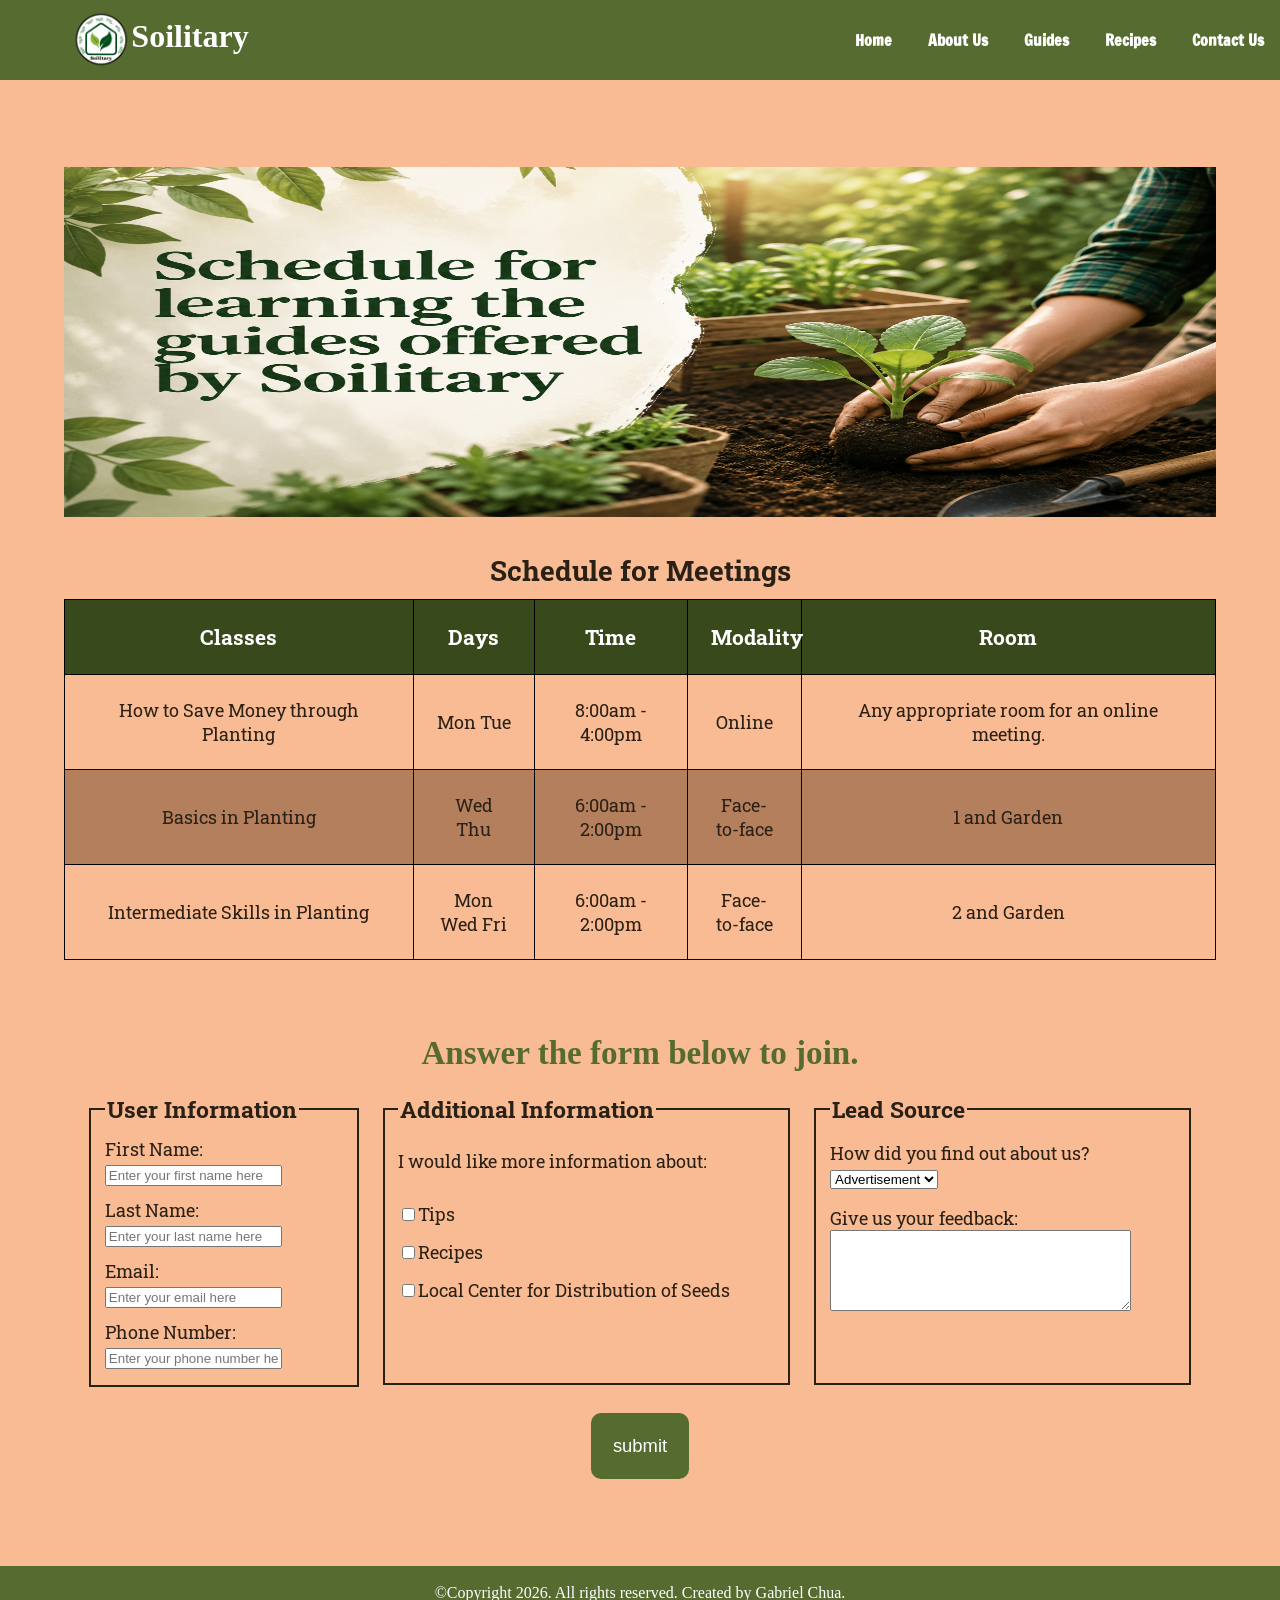
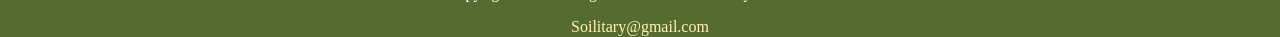
<file: guides.htm>
<!DOCTYPE html>
<html lang ="en">

<head>
	<!--
	Full Name: Gabriel C. Chua
	Section: CS-201
	Activity: Soilitary
	Date: Aug 20, 2026
	-->
	<title>Soilitary</title>
	<meta charset = "utf-8">
	<meta name = "viewport" content = "width=device-width, initial-scale=1.0">
	<link href="https://fonts.googleapis.com/css2?family=Francois+One&family=Roboto+Slab:wght@100..900&display=swap" rel="stylesheet">
	<link rel="stylesheet" href="styles.css">
	<link rel="shortcut icon" href="img/favicon.ico">
	<link rel="icon" type="image/png" sizes="32x32 "href="img/favicon-32.png">
	<link rel="apple-touch-icon" sizes="180x180" href="img/apple-touch-icon.png">
	<link rel="icon" sizes="192x192" href="img/android-chrome-192.png">

</head>

<body>
	<div id = "container">

		
		<header>
			
			<a href = "index.htm">
				<img src = "img/Soilitary_logo.png" alt = "Soilitary logo" height = "220" width = "297" class = "logo"/>
			</a>

			<h1>Soilitary</h1>
	
			
		</header>
		<div class = "nav-bar">
		    <nav>
				<ul>
					<li><a href = "index.htm">Home</a></li>
					<li><a href = "aboutus.htm">About Us</a></li>
					<li><a href = "guides.htm">Guides</a></li>
					<li><a href = "recipes.htm">Recipes</a></li>
					<li><a href = "contactus.htm">Contact Us</a></li>
				</ul>
		    </nav>
		</div>
	
		<main>
			<div class="hero tablet-desktop">
				<img src="img/guides-heroimg.png" alt="An image that says schedule for meeting." />
			</div>

			<div class="mobile">
				<h3>Schedule for Meetings</h3>
				<p>How to Save Money through Planting: MT 8:00am &amp; 4:00pm Online</p>
				<p>Basics in Planting: WTH 6:00am &amp; 2:00pm Face-to-face</p>
				<p>Intermediate Skills in Planting: MWF 6:00am &amp; 2:00pm Face-to-face</p>
			</div>
			<div class="tablet-desktop">
				<table>
					<caption>Schedule for Meetings</caption>
					<tr>
						<th>Classes</th>
						<th>Days</th>
						<th>Time</th>
						<th>Modality</th>
						<th>Room</th>
					</tr>

					<tr>
						<td>How to Save Money through Planting</td>
						<td>Mon Tue</td>
						<td>8:00am - 4:00pm</td>
						<td>Online</td>
						<td>Any appropriate room for an online meeting.</td>
					</tr>

					<tr>
						<td>Basics in Planting</td>
						<td>Wed Thu</td>
						<td>6:00am - 2:00pm</td>
						<td>Face-to-face</td>
						<td>1 and Garden</td>
					</tr>

					<tr>
						<td>Intermediate Skills in Planting</td>
						<td>Mon Wed Fri</td>
						<td>6:00am - 2:00pm</td>
						<td>Face-to-face</td>
						<td>2 and Garden</td>
					</tr>
				</table>
			</div>

			<div id="form">
				<h2>Answer the form below to join.</h2>
				<form class="form-grid">
					<fieldset>
						<legend>User Information</legend>
						<label for="first-name">First Name: </label>
						<input type="text" id="first-name" name="first-name" placeholder="Enter your first name here" required />
						
						<label for="last-name">Last Name: </label>
						<input type="text" id="last-name" name="last-name" placeholder="Enter your last name here" required />

						<label for="email">Email: </label>
						<input type="email" id="email" name="email" placeholder="Enter your email here" required/>

						<label for="phone">Phone Number: </label>
						<input type="tel" id="phone" name="phone" placeholder="Enter your phone number here" required/>
					</fieldset>

					<fieldset>
						<legend>Additional Information</legend>
						<p>I would like more information about:</p>

						<label for="tips">
							<input type="checkbox" id="tips" name="tips" value="tips" />Tips
						</label>

						<label for="food_recipes">
							<input type="checkbox" id="food_recipes" name="food_recipes" value="food_recipes"/>Recipes
						</label>

						<label for="local">
							<input type="checkbox" id="local" name="local" value="local" />Local Center for Distribution of Seeds
						</label>
					</fieldset>

					<fieldset>
						<legend>Lead Source</legend>
						<label for="referrer">How did you find out about us?</label>
						<select name="referrer" id="referrer">
							<option value="ads">Advertisement</option>
							<option value="friends">Friends</option>
							<option value="family">Family</option>
							<option value="socials">Social Media</option>
							<option value="others">Others</option>
						</select>

						<label for="feedback">Give us your feedback:</label>
						<textarea id="feedback" name="feedback" rows="5" cols="35"></textarea>
					</fieldset>

					<input type="submit" id="submit" value="submit" class="buttons" />
				</form>
			</div>
		</main>
	
		<footer>
			<p>&copy;Copyright 2026. All rights reserved. Created by Gabriel Chua.</p>
			<a href = "mailto:soilitary@gmail.com">Soilitary@gmail.com</a>
		</footer>
	</div>
</body>
</html>
</file>
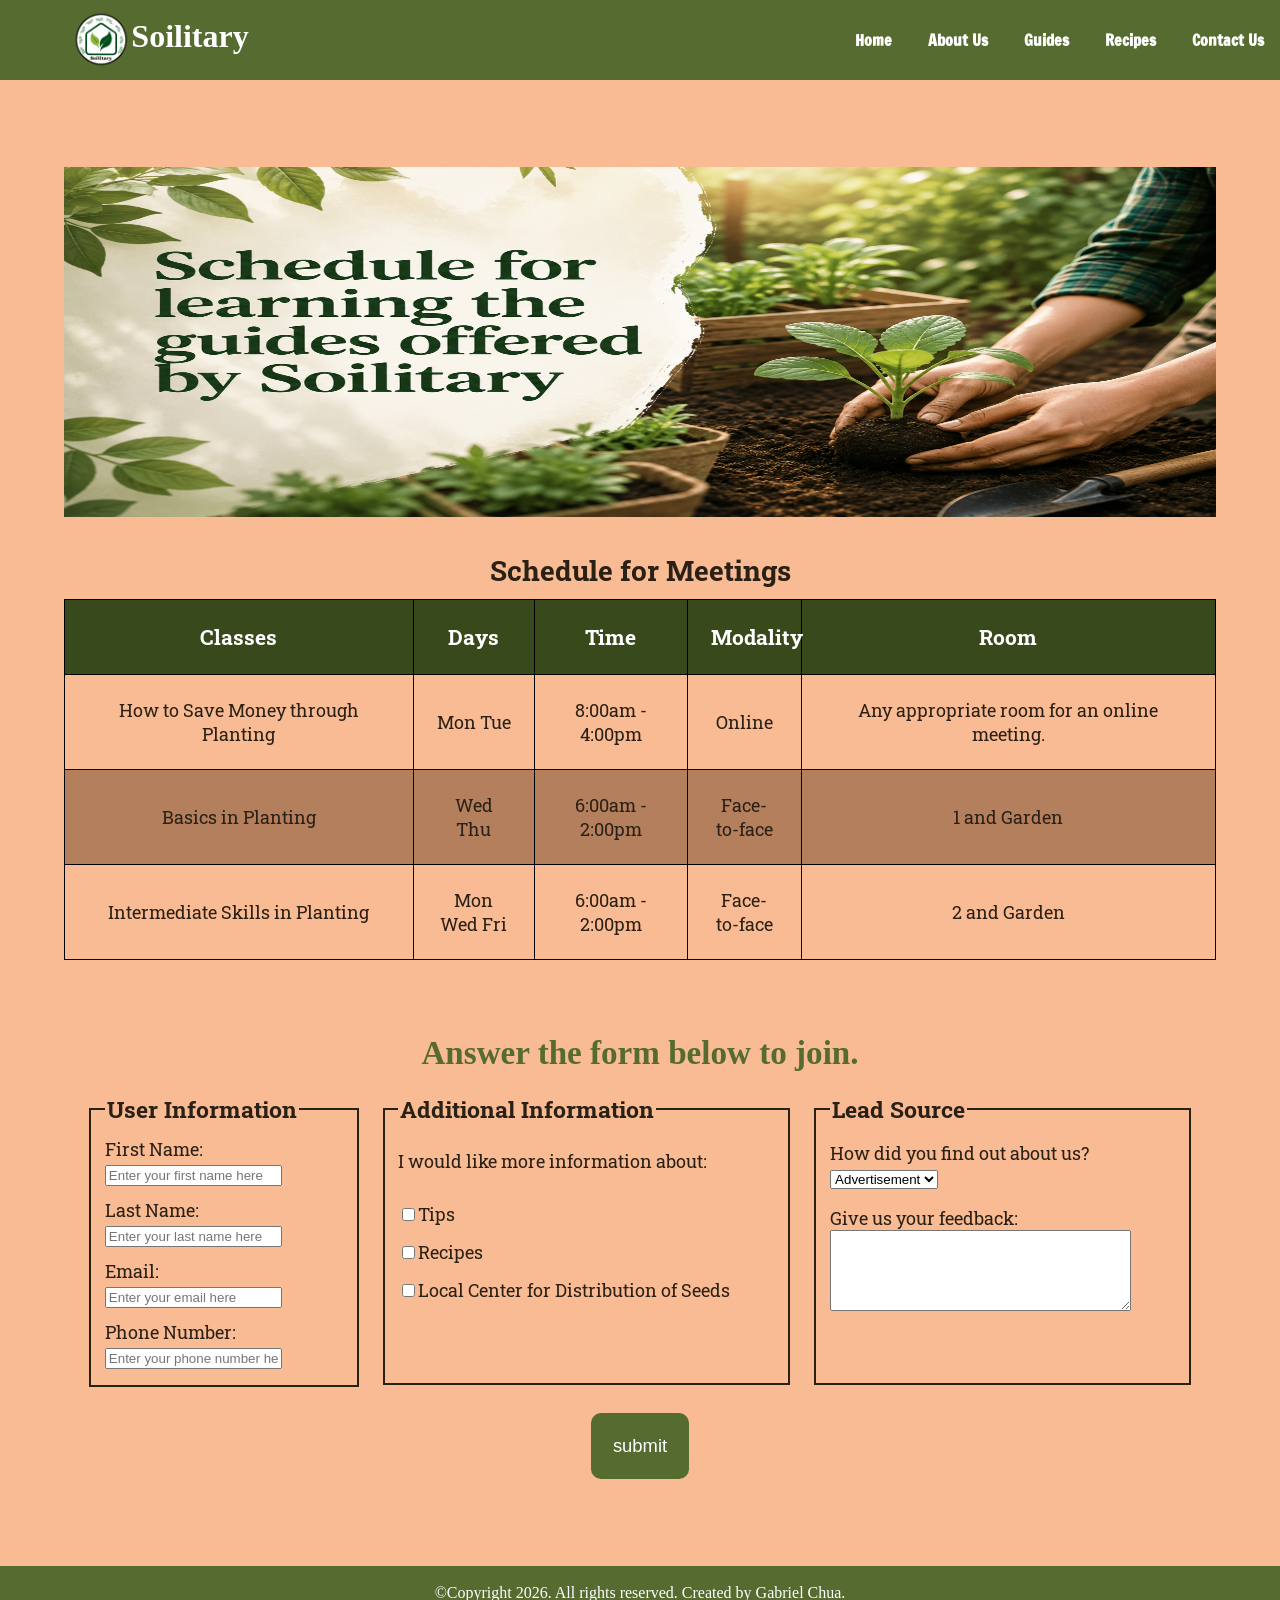
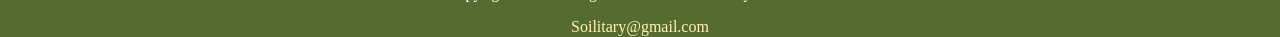
<file: guides.html>
<!DOCTYPE html>
<html lang ="en">

<head>
	<!--
	Full Name: Gabriel C. Chua
	Section: CS-201
	Activity: Soilitary
	Date: Aug 20, 2026
	-->
	<title>Soilitary</title>
	<meta charset = "utf-8">
	<meta name = "viewport" content = "width=device-width, initial-scale=1.0">
	<link href="https://fonts.googleapis.com/css2?family=Francois+One&family=Roboto+Slab:wght@100..900&display=swap" rel="stylesheet">
	<link rel="stylesheet" href="styles.css">
	<link rel="shortcut icon" href="img/favicon.ico">
	<link rel="icon" type="image/png" sizes="32x32 "href="img/favicon-32.png">
	<link rel="apple-touch-icon" sizes="180x180" href="img/apple-touch-icon.png">
	<link rel="icon" sizes="192x192" href="img/android-chrome-192.png">

</head>

<body>
	<div id = "container">

		
		<header>
			
			<a href = "index.html">
				<img src = "img/Soilitary_logo.png" alt = "Soilitary logo" height = "220" width = "297" class = "logo"/>
			</a>

			<h1>Soilitary</h1>
	
			
		</header>
		<div class = "nav-bar">
		    <nav>
				<ul>
					<li><a href = "index.html">Home</a></li>
					<li><a href = "aboutus.html">About Us</a></li>
					<li><a href = "guides.html">Guides</a></li>
					<li><a href = "recipes.html">Recipes</a></li>
					<li><a href = "contactus.html">Contact Us</a></li>
				</ul>
		    </nav>
		</div>
	
		<main>
			<div class="hero tablet-desktop">
				<img src="img/guides-heroimg.png" alt="An image that says schedule for meeting." />
			</div>

			<div class="mobile">
				<h3>Schedule for Meetings</h3>
				<p>How to Save Money through Planting: MT 8:00am &amp; 4:00pm Online</p>
				<p>Basics in Planting: WTH 6:00am &amp; 2:00pm Face-to-face</p>
				<p>Intermediate Skills in Planting: MWF 6:00am &amp; 2:00pm Face-to-face</p>
			</div>
			<div class="tablet-desktop">
				<table>
					<caption>Schedule for Meetings</caption>
					<tr>
						<th>Classes</th>
						<th>Days</th>
						<th>Time</th>
						<th>Modality</th>
						<th>Room</th>
					</tr>

					<tr>
						<td>How to Save Money through Planting</td>
						<td>Mon Tue</td>
						<td>8:00am - 4:00pm</td>
						<td>Online</td>
						<td>Any appropriate room for an online meeting.</td>
					</tr>

					<tr>
						<td>Basics in Planting</td>
						<td>Wed Thu</td>
						<td>6:00am - 2:00pm</td>
						<td>Face-to-face</td>
						<td>1 and Garden</td>
					</tr>

					<tr>
						<td>Intermediate Skills in Planting</td>
						<td>Mon Wed Fri</td>
						<td>6:00am - 2:00pm</td>
						<td>Face-to-face</td>
						<td>2 and Garden</td>
					</tr>
				</table>
			</div>

			<div id="form">
				<h2>Answer the form below to join.</h2>
				<form class="form-grid">
					<fieldset>
						<legend>User Information</legend>
						<label for="first-name">First Name: </label>
						<input type="text" id="first-name" name="first-name" placeholder="Enter your first name here" required />
						
						<label for="last-name">Last Name: </label>
						<input type="text" id="last-name" name="last-name" placeholder="Enter your last name here" required />

						<label for="email">Email: </label>
						<input type="email" id="email" name="email" placeholder="Enter your email here" required/>

						<label for="phone">Phone Number: </label>
						<input type="tel" id="phone" name="phone" placeholder="Enter your phone number here" required/>
					</fieldset>

					<fieldset>
						<legend>Additional Information</legend>
						<p>I would like more information about:</p>

						<label for="tips">
							<input type="checkbox" id="tips" name="tips" value="tips" />Tips
						</label>

						<label for="food_recipes">
							<input type="checkbox" id="food_recipes" name="food_recipes" value="food_recipes"/>Recipes
						</label>

						<label for="local">
							<input type="checkbox" id="local" name="local" value="local" />Local Center for Distribution of Seeds
						</label>
					</fieldset>

					<fieldset>
						<legend>Lead Source</legend>
						<label for="referrer">How did you find out about us?</label>
						<select name="referrer" id="referrer">
							<option value="ads">Advertisement</option>
							<option value="friends">Friends</option>
							<option value="family">Family</option>
							<option value="socials">Social Media</option>
							<option value="others">Others</option>
						</select>

						<label for="feedback">Give us your feedback:</label>
						<textarea id="feedback" name="feedback" rows="5" cols="35"></textarea>
					</fieldset>

					<input type="submit" id="submit" value="submit" class="buttons" />
				</form>
			</div>
		</main>
	
		<footer>
			<p>&copy;Copyright 2026. All rights reserved. Created by Gabriel Chua.</p>
			<a href = "mailto:soilitary@gmail.com">Soilitary@gmail.com</a>
		</footer>
	</div>
</body>
</html>
</file>
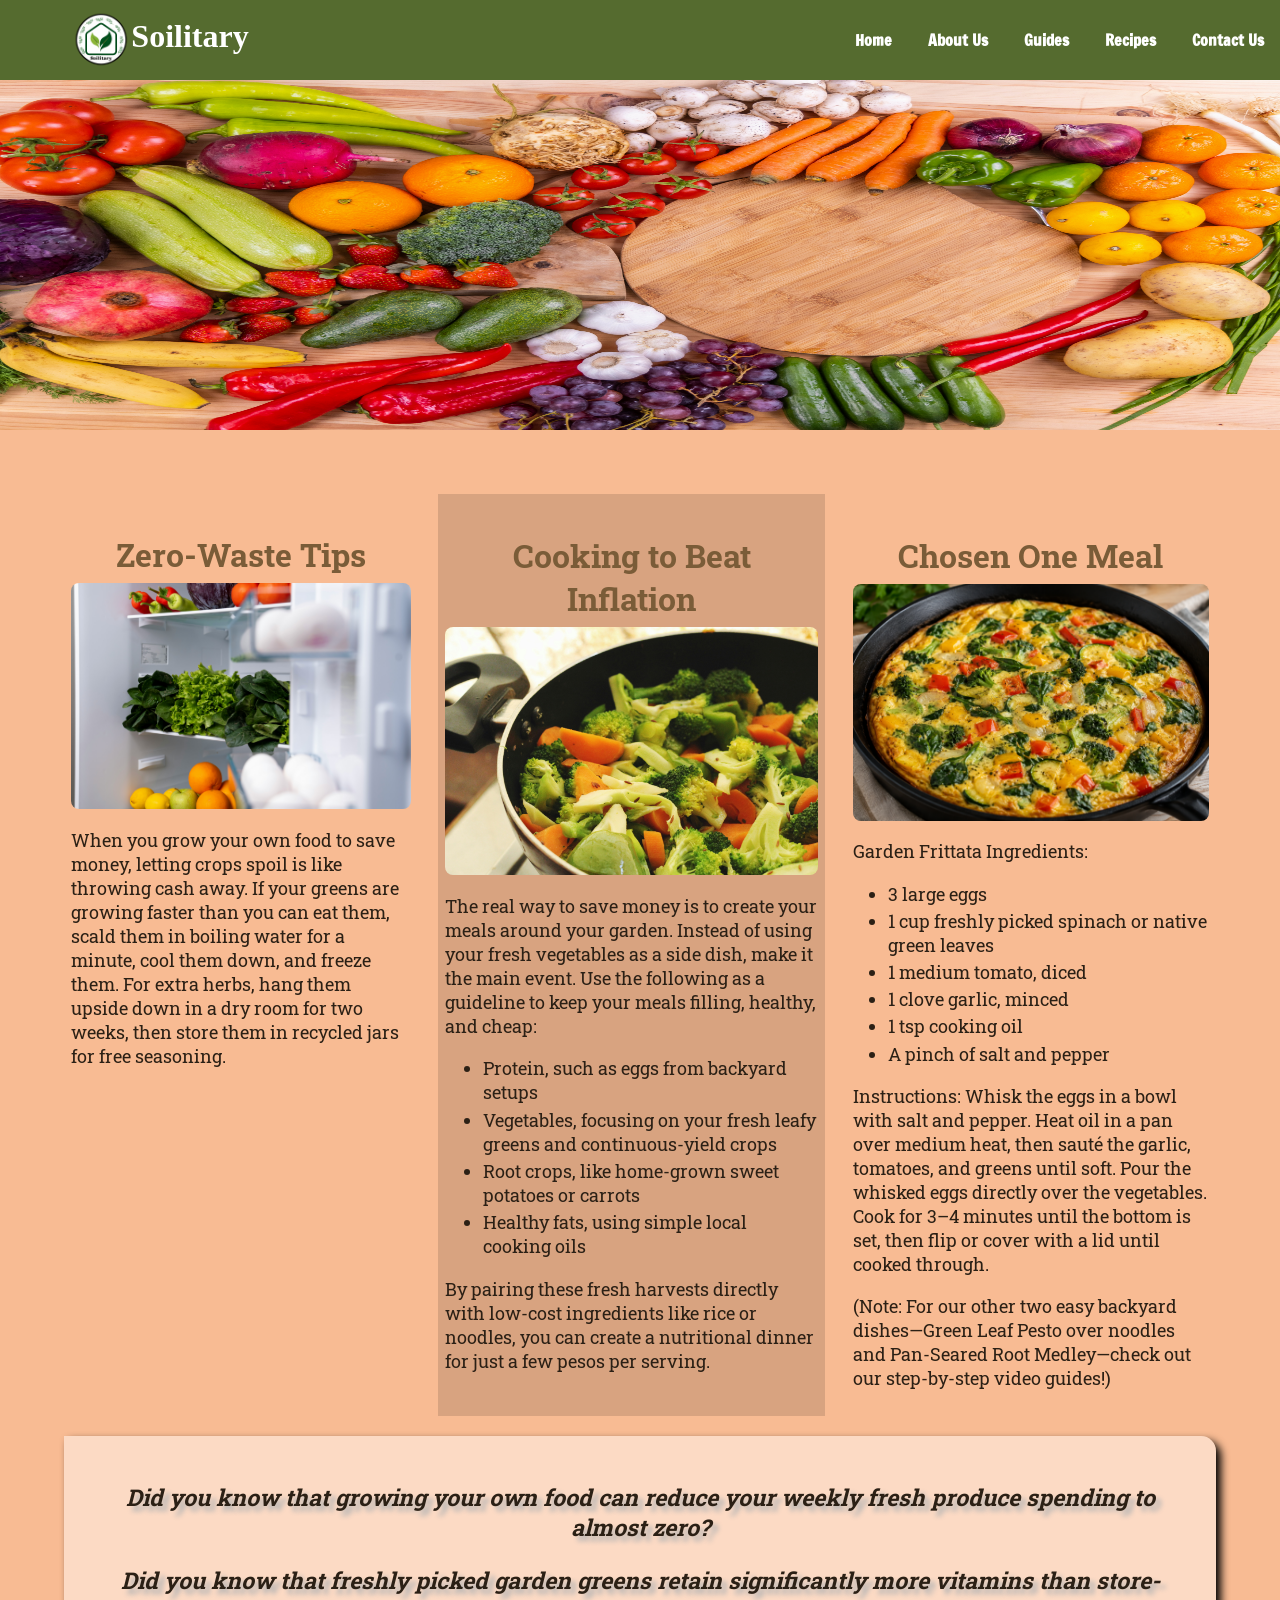
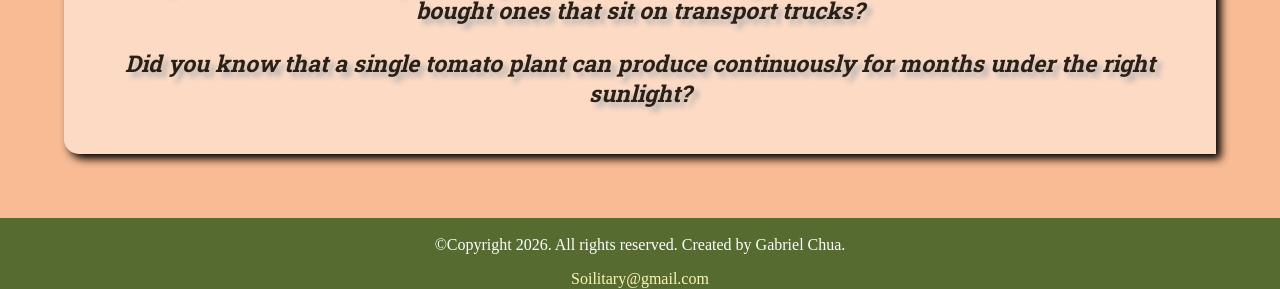
<file: recipes.htm>
<!DOCTYPE html>
<html lang ="en">

<head>
	<!--
	Full Name: Gabriel C. Chua
	Section: CS-201
	Activity: Soilitary
	Date: Aug 20, 2026
	-->
	<title>Soilitary</title>
	<meta charset = "utf-8">
	<meta name = "viewport" content = "width=device-width, initial-scale=1.0">
	<link href="https://fonts.googleapis.com/css2?family=Francois+One&family=Roboto+Slab:wght@100..900&display=swap" rel="stylesheet">
	<link rel="stylesheet" href="styles.css">
	<link rel="shortcut icon" href="img/favicon.ico">
	<link rel="icon" type="image/png" sizes="32x32 "href="img/favicon-32.png">
	<link rel="apple-touch-icon" sizes="180x180" href="img/apple-touch-icon.png">
	<link rel="icon" sizes="192x192" href="img/android-chrome-192.png">

</head>

<body>
	<div id = "container">

		
		<header>
			
			<a href = "index.htm">
				<img src = "img/Soilitary_logo.png" alt = "Soilitary logo" height = "220" width = "297" class = "logo"/>
			</a>

			<h1>Soilitary</h1>
	
			
		</header>
		<div class = "nav-bar">
		    <nav>
				<ul>
					<li><a href = "index.htm">Home</a></li>
					<li><a href = "aboutus.htm">About Us</a></li>
					<li><a href = "guides.htm">Guides</a></li>
					<li><a href = "recipes.htm">Recipes</a></li>
					<li><a href = "contactus.htm">Contact Us</a></li>
				</ul>
		    </nav>
		</div>
        <div class="hero">
            <img src="img/fresh-veggies.jpg" alt="Fresh vegetables" />
        </div>
		<main class="grid">
            <article>
                <h3>Zero-Waste Tips</h3>
                <img src="img/Zero-waste-img.jpg" alt="Vegetables in refrigirator" class="round"/>
                <p>When you grow your own food to save money, letting crops spoil is like throwing cash away. If your greens are growing faster than you can eat them, scald them in boiling water for a minute, cool them down, and freeze them. For extra herbs, hang them upside down in a dry room for two weeks, then store them in recycled jars for free seasoning. </p>
            </article>

            <article>
                <h3>Cooking to Beat Inflation</h3>
                <img src="img/Cooking-vs-inflation.jpg" alt="Vegetables in a cooking pan." class="round"/>
                <p>The real way to save money is to create your meals around your garden. Instead of using your fresh vegetables as a side dish, make it the main event. Use the following as a guideline to keep your meals filling, healthy, and cheap:</p>
                <ul>
                    <li>Protein, such as eggs from backyard setups </li>
                    <li>Vegetables, focusing on your fresh leafy greens and continuous-yield crops</li>
                    <li>Root crops, like home-grown sweet potatoes or carrots</li>
                    <li>Healthy fats, using simple local cooking oils</li>
                </ul>
                <p>By pairing these fresh harvests directly with low-cost ingredients like rice or noodles, you can create a nutritional dinner for just a few pesos per serving.</p>
            </article>
            <article>
                <h3>Chosen One Meal</h3>
                <img src="img/Garden-Fritata.png" alt="An image of Garden Fritata." class="round"/>
                <p>Garden Frittata Ingredients:</p>
                <ul>
                    <li>3 large eggs</li>
                    <li>1 cup freshly picked spinach or native green leaves</li>
                    <li>1 medium tomato, diced</li>
                    <li>1 clove garlic, minced</li>
                    <li>1 tsp cooking oil</li>
                    <li>A pinch of salt and pepper</li>
                </ul>
                <p>Instructions: Whisk the eggs in a bowl with salt and pepper. Heat oil in a pan over medium heat, then sauté the garlic, tomatoes, and greens until soft. Pour the whisked eggs directly over the vegetables. Cook for 3–4 minutes until the bottom is set, then flip or cover with a lid until cooked through. </p>
                <p>(Note: For our other two easy backyard dishes—Green Leaf Pesto over noodles and Pan-Seared Root Medley—check out our step-by-step video guides!)</p>
            </article>

            <aside class="tablet-desktop grid-item4">
                <p>Did you know that growing your own food can reduce your weekly fresh produce spending to almost zero?</p>
                <p>Did you know that freshly picked garden greens retain significantly more vitamins than store-bought ones that sit on transport trucks?</p>
                <p>Did you know that a single tomato plant can produce continuously for months under the right sunlight?</p>
            </aside>
			
		</main>
	
		<footer>
			<p>&copy;Copyright 2026. All rights reserved. Created by Gabriel Chua.</p>
			<a href = "mailto:soilitary@gmail.com">Soilitary@gmail.com</a>
		</footer>
	</div>
</body>
</html>
</file>
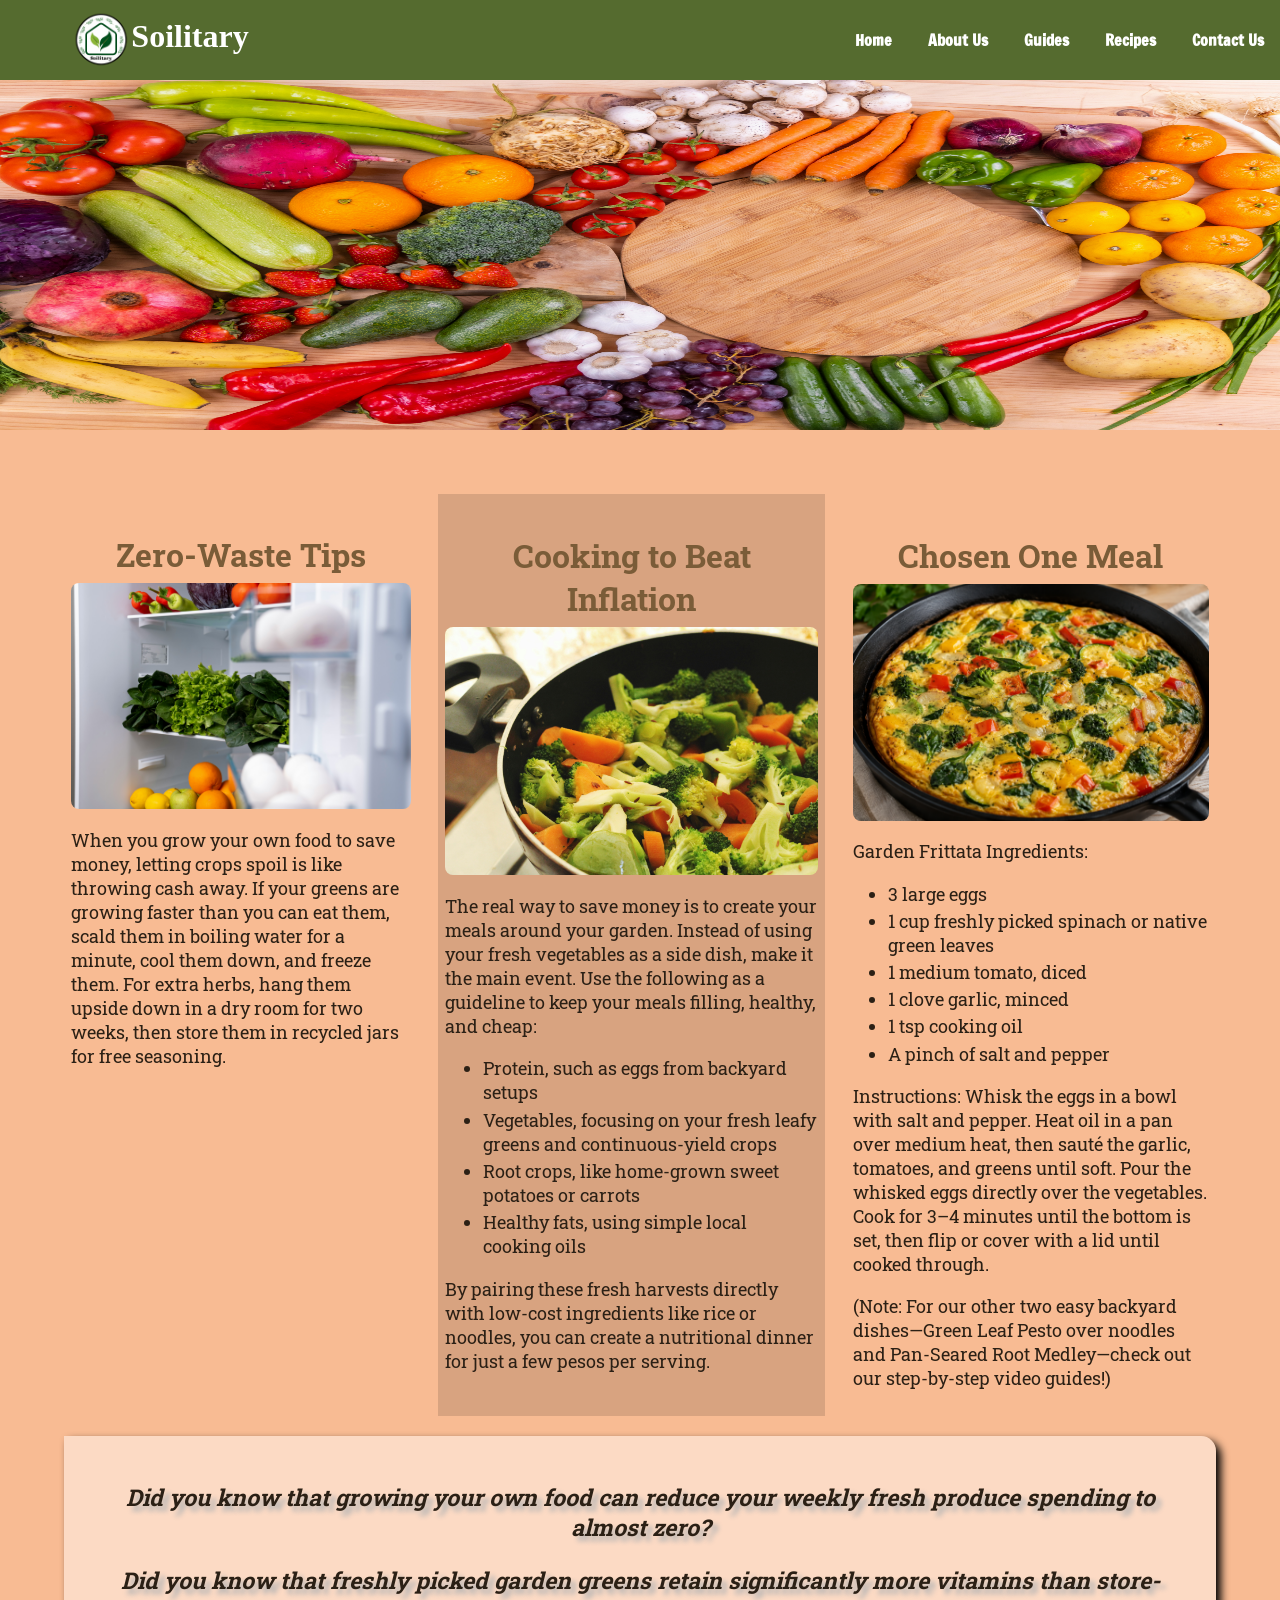
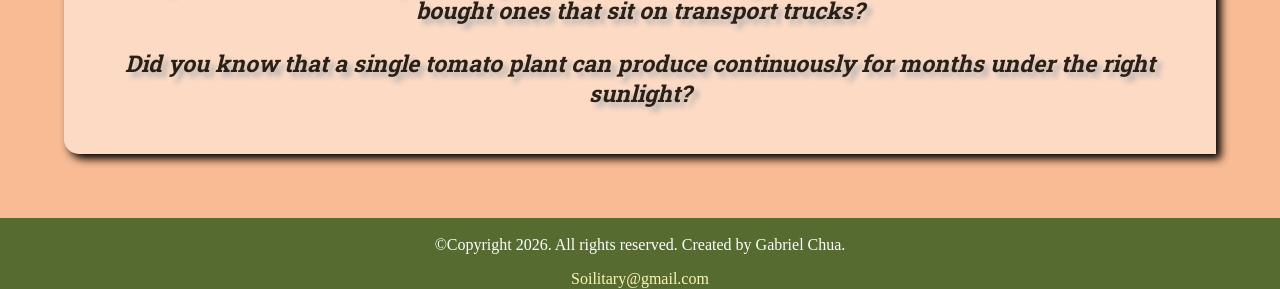
<file: recipes.html>
<!DOCTYPE html>
<html lang ="en">

<head>
	<!--
	Full Name: Gabriel C. Chua
	Section: CS-201
	Activity: Soilitary
	Date: Aug 20, 2026
	-->
	<title>Soilitary</title>
	<meta charset = "utf-8">
	<meta name = "viewport" content = "width=device-width, initial-scale=1.0">
	<link href="https://fonts.googleapis.com/css2?family=Francois+One&family=Roboto+Slab:wght@100..900&display=swap" rel="stylesheet">
	<link rel="stylesheet" href="styles.css">
	<link rel="shortcut icon" href="img/favicon.ico">
	<link rel="icon" type="image/png" sizes="32x32 "href="img/favicon-32.png">
	<link rel="apple-touch-icon" sizes="180x180" href="img/apple-touch-icon.png">
	<link rel="icon" sizes="192x192" href="img/android-chrome-192.png">

</head>

<body>
	<div id = "container">

		
		<header>
			
			<a href = "index.html">
				<img src = "img/Soilitary_logo.png" alt = "Soilitary logo" height = "220" width = "297" class = "logo"/>
			</a>

			<h1>Soilitary</h1>
	
			
		</header>
		<div class = "nav-bar">
		    <nav>
				<ul>
					<li><a href = "index.html">Home</a></li>
					<li><a href = "aboutus.html">About Us</a></li>
					<li><a href = "guides.html">Guides</a></li>
					<li><a href = "recipes.html">Recipes</a></li>
					<li><a href = "contactus.html">Contact Us</a></li>
				</ul>
		    </nav>
		</div>
        <div class="hero">
            <img src="img/fresh-veggies.jpg" alt="Fresh vegetables" />
        </div>
		<main class="grid">
            <article>
                <h3>Zero-Waste Tips</h3>
                <img src="img/Zero-waste-img.jpg" alt="Vegetables in refrigirator" class="round"/>
                <p>When you grow your own food to save money, letting crops spoil is like throwing cash away. If your greens are growing faster than you can eat them, scald them in boiling water for a minute, cool them down, and freeze them. For extra herbs, hang them upside down in a dry room for two weeks, then store them in recycled jars for free seasoning. </p>
            </article>

            <article>
                <h3>Cooking to Beat Inflation</h3>
                <img src="img/Cooking-vs-inflation.jpg" alt="Vegetables in a cooking pan." class="round"/>
                <p>The real way to save money is to create your meals around your garden. Instead of using your fresh vegetables as a side dish, make it the main event. Use the following as a guideline to keep your meals filling, healthy, and cheap:</p>
                <ul>
                    <li>Protein, such as eggs from backyard setups </li>
                    <li>Vegetables, focusing on your fresh leafy greens and continuous-yield crops</li>
                    <li>Root crops, like home-grown sweet potatoes or carrots</li>
                    <li>Healthy fats, using simple local cooking oils</li>
                </ul>
                <p>By pairing these fresh harvests directly with low-cost ingredients like rice or noodles, you can create a nutritional dinner for just a few pesos per serving.</p>
            </article>
            <article>
                <h3>Chosen One Meal</h3>
                <img src="img/Garden-Fritata.png" alt="An image of Garden Fritata." class="round"/>
                <p>Garden Frittata Ingredients:</p>
                <ul>
                    <li>3 large eggs</li>
                    <li>1 cup freshly picked spinach or native green leaves</li>
                    <li>1 medium tomato, diced</li>
                    <li>1 clove garlic, minced</li>
                    <li>1 tsp cooking oil</li>
                    <li>A pinch of salt and pepper</li>
                </ul>
                <p>Instructions: Whisk the eggs in a bowl with salt and pepper. Heat oil in a pan over medium heat, then sauté the garlic, tomatoes, and greens until soft. Pour the whisked eggs directly over the vegetables. Cook for 3–4 minutes until the bottom is set, then flip or cover with a lid until cooked through. </p>
                <p>(Note: For our other two easy backyard dishes—Green Leaf Pesto over noodles and Pan-Seared Root Medley—check out our step-by-step video guides!)</p>
            </article>

            <aside class="tablet-desktop grid-item4">
                <p>Did you know that growing your own food can reduce your weekly fresh produce spending to almost zero?</p>
                <p>Did you know that freshly picked garden greens retain significantly more vitamins than store-bought ones that sit on transport trucks?</p>
                <p>Did you know that a single tomato plant can produce continuously for months under the right sunlight?</p>
            </aside>
			
		</main>
	
		<footer>
			<p>&copy;Copyright 2026. All rights reserved. Created by Gabriel Chua.</p>
			<a href = "mailto:soilitary@gmail.com">Soilitary@gmail.com</a>
		</footer>
	</div>
</body>
</html>
</file>
<file: styles.css>
/* 
   CSS for Soilitary
   Author: Gabriel C. Chua
   Section: CS-201
   Date: Aug 20, 2026
   
*/

/*  CSS Reset */
body, header, nav, main, footer, h1, div, img, section, figure, ul, figcaption, section, article, aside{
    margin: 0;
    padding: 0;
    border: 0;
}

/* CSS Styles for Body */
body{
    
    background: #f5f1e8;
    
}

img{
    max-width: 100%;
    display: block;
}

/* Style rule for box-sizing applies to all elements */
*{
    box-sizing: border-box;
}
/* Style Rules for Mobile Viewport */

/* CSS Styles for Container */
#container{
    width: 100%;
    margin: 0;
    padding: 0;
    background: #f8bb93;
}
/* CSS Styles for Header */
header{
    top: 0;
    background-color: #556B2F;   
    padding: 1%;
    display: flex;
    flex-wrap: wrap;
    align-items: center;
    justify-content: center;
}

header img{ 
    margin: 0 auto;
}
/* CSS Styles for Logo */
.logo{
    width: 60px;
    height: auto;
    margin: 0 auto;
    display: block;
}

/* CSS Styles for Website Name*/
header h1{
    
    color:white;
    font-family: Georgia, Garamond, serif;
    font-size:2em;
    margin: 0.2em 0 0.4em;
    text-align: center;
}

/* CSS Styles for Navigation */
.nav-bar{
    background-color: #556B2F;
    overflow: hidden;
}
nav{
    width: 100%;
    background-color: #556B2F;
    margin-top: 0;
    margin-bottom: 0;
    padding: 0;
}

nav ul{
    list-style-type: none;
    margin: 0;
    padding: 0;
    text-align: center;
}

nav li{
    font-size: 1em;
    font-family: "Francois One", sans-serif;
    border-top: 1px solid #fff;
}

nav li:first-child{
    border-top: none;
}
nav li a{
    display: block;
    color: white;
    text-decoration: none;
    font-weight: bold;
    padding: 0.5em 1em;
}

nav a:hover{
    color: #90EE90;
}
/*Show mobile class, hide tablet-desktop class*/
.mobile{
    display: block;
}
.tablet-desktop{
    display:none;
}
/* CSS Styles for Hero Image */
.hero{
    width: 100%;
    height: auto;
    overflow: hidden;
}

.hero img{
    width: 100%;
    height: 350px;
}

/* CSS Styles for Main */
main{
    clear: both;
    width: 100%;
    padding: 5%;
    font-size: 1.15em;
    font-family: "Roboto Slab", serif;
    color: #2b2015; 
}

.mobile h3{
    text-shadow: 5px 5px 5px #ccc;
}

article{
    padding: 2%;
}

article h3{
    text-align: center;
}

article img{
    margin: 0 auto;
}

article ul{
    margin-left: 10%;
}

article:nth-of-type(2) {
    background-color: #d8a380;
}

.tel-link{
    background-color: #556B2F;
    padding: 5%;
    margin: 0 auto;
    width: 80%;
    text-align: center;
    border-radius: 5px;
    color: white;
}

.hours{
    margin-left: 10%;
}

.tel-link a{
    color: #fff !important;
    text-decoration: none;
    font-size: 1.25em;
    display: block;
    text-align: center;
}

/* CSS Styles for Images */
main img{
    display: block;
    max-width: 100%;
    height: auto;
    margin: 2% auto;
    border: none;
}



.round{
    border-radius: 8px;
}


#save-money-planting,
#how-to-plant,
#save-money-food{
     margin: 0 2%;
}

#contacts{
    width: 100%;
    overflow: visible;
}
#contacts h2, h4{
    text-align:center;
}

#contacts .contact-mail-link{
    text-decoration: none;
}
.frame{
    position: relative;
    max-width: 450px;
    margin: 0;
    height: 200px;
    overflow: hidden;
}

.frame img{
    width: 100%;
    height: 100%;
    object-fit: cover;
}

.pic-text{
    position: absolute;
    bottom: 0;
    background: rgba(0,0,0,0.5);
    color: #fff;
    width: 100%;
    padding: 20px;
    text-align: center;
    font-family: Verdana, Arial, Tahoma, sans-serif;
    font-size: 1.5em;
    font-weight: bold;
}
h2{
    color:#556B2F;
    font-family:Georgia, serif;
    margin-bottom:2%;
    font-size: 1.8em
}

h3, h4{
    color: #7a5c38;
    margin-bottom: 1%;
    font-size: 1.4em;
}


main ul{
    margin-left: 3%;
    margin-bottom: 2%;
}

main li{
    margin-bottom: 1%;
}


#contacts a{
    color:#2f5d24;
}

#contacts a:hover{
    color:#6b8e23;
    text-decoration: underline;
}

iframe{
    height: 50%;
    width: 95%;
    border: 2px solid #000;
    
}

/* CSS Styles for Footer */
footer{ 
    background: #556B2F;
    color: white;
    text-align: center;
    padding: 0.1em;
}

footer a{
    color: #fff4b8;
    text-decoration: none;
}

footer a:hover{
    text-decoration: underline;
}

#form{
    margin-top: 2%;
    padding: 2%;
}

#form h2{
    text-align: center;
}

/* Styles for form elements*/
fieldset, input, select, textarea{
    margin-bottom: 2%;
}

fieldset legend{
    font-weight: bold;
    font-size: 1.25em;
}

fieldset{
    border: 2px solid #2b2015;
}

label{
    display: block;
    padding-top: 3%;
}

form #submit{
    margin: 0 auto;
    border: none;
    display: block;
    padding: 2%;
    background-color: #556B2F;
    color: #fff;
    font-size: 1em;
    border-radius: 10px;
    cursor: pointer;
}

/* ================================================================ */
/* MEDIA QUERY FOR TABLET VIEWPORT */
/* Tablet Viewport: Show tablet-desktop class, hide mobile class */
@media screen and (min-width: 630px), print{
    .tablet-desktop{
        display: block
    }
    .mobile{
        display: none;
    }

/* Tablet Viewport: Style rule for header */
    header{
        position: static;
        padding-bottom: 2%;
    }
/* Tablet Viewport: Style rules for nav area */
    nav li{
        border-top: none;
        display: inline-block;
        border-right: 1px solid white;
    }

    nav li:last-child{
        border-right: none;
    }

    nav li a{
        padding: 0.1em 2em;
    }
/* Tablet Viewport: Style rules for main content area */
    main ul{
        margin: 0 0 4% 10%;
    }

    .grid{
        display: grid;
        grid-template-columns: auto auto auto;
        grid-gap: 20px;
    }
    .pic-text{
        font-size: 1em;
        padding: 10px;
    }

    aside{
        text-align: center;
        font-size: 1.25em;
        font-style: italic;
        font-weight: bold;
        padding: 2%;
        background-color: rgba(255,255,255,.45);
        box-shadow: 5px 5px 8px #000;
        text-shadow: 5px 5px 5px #b3b3b3;
        border-radius: 0 15px;
    }

    .grid-item4{
        grid-column: 1 / span 3;
    }

    .frame{
        opacity: 0.9;
        display: flex;
        align-items: center;
    }

    .frame:hover{
        opacity: 1;
        box-shadow: 8px 8px 10px #808080; 
    }
    #about{
        clear: left;
        border-top: 1px solid #000;
        border-bottom: 1px solid #000;
        background:
            linear-gradient(rgba(255,255,255,.80), rgba(255,255,255,.45)),
            url("img/PlantwHand.png");

        background-repeat: no-repeat;
        background-size: cover;
        background-position: center;
        padding: 1% 2%;
    }

    #about span{
        font-weight: bold;
    }

    #about p{
        padding: 0.5% 1% 2% 0;
    }
    main{
        clear: both;
    }

    main h1{
        font-size: 1.8em;
    }
    article  h3{
        font-size: 1.75em;
    }
    .tel-num{
        font-size: 1.25em;
    }

    iframe{
        width: 600px;
        height: 450px;
        display: block;
        margin: 2% auto;
    }

    /* Tablet Viewport: Style rules for table  */
    table{
        border: 1px solid #000;
        border-collapse: collapse;
        margin: 0 auto;
        width: 100%;
    }

    caption{
        font-size: 1.5em;
        font-weight: bold;
        padding: 1%;
    }

    th, td{
        border: 1px solid #000;
        padding: 2%;
    }

    td{
        text-align: center;
    }

    th{
        background-color: #38491b;
        color: #fff;
        font-size: 1.15em;
    }

    tr:nth-child(odd){
        background-color: #b37f5c;
    }

    form{
        width: 70%;
        margin: 0 auto;
    }
}

/* ================================================================ */
/* MEDIA QUERY FOR DESKTOP VIEWPORT */
@media screen and (min-width: 1015px), print{
/* Desktop Viewport: Style rule for header */
    /* Desktop Header */
    header{
        width: 25%;
        height: 80px;
        float: left;
        padding: 0;
    }

    /* Tablet Viewport: Style rules for nav area */
    nav{
        width: 75%;
        height: 80px;
        float: right;
        margin: 0;
        padding: 0;
        background-color: #556B2F;
        display: flex;
        align-items: center;
        justify-content: flex-end;
    }

    nav ul{
        text-align: right;
        margin: 0;
        padding: 0;
    }

    nav li{
        border: none;
        display: inline-block;
    }

    nav li a{
        padding: 0.5em 1em;
    }

    nav li a:hover{
        color: #90EE90;
        background-color: #556B2F;
    }
/* Tablet Viewport: Style rules for main content */

    #save-money-planting,
    #how-to-plant,
    #save-money-food{
        width: 29%;
        float: left;
        margin: 0 2%;
    }

    #about{
        clear: left;
    }

    form{
        width: auto;
    }

    .form-grid{
        display: grid;
        grid-template-columns: auto auto auto;
        grid-gap: 20px;
    }
    .buttons{
        grid-column: 1 / span 3;
    }
}
/* ================================================================ */
/* MEDIA QUERY FOR LARGE DESKTOP VIEWPORT */
@media screen and (min-width: 1921px){
    #container{
        width: 1920px;
        margin: 0 auto; 
    }

    table{
        width: 80%;
    }
}

/* ================================================================ */
/* MEDIA QUERY FOR PRINT */
@media print{
    body, header, a, h2, h3, h4 {
        color: #000 !important;
    }

    header, nav, footer {
        background: none !important;
        color: #000 !important;
    }

}
</file>
